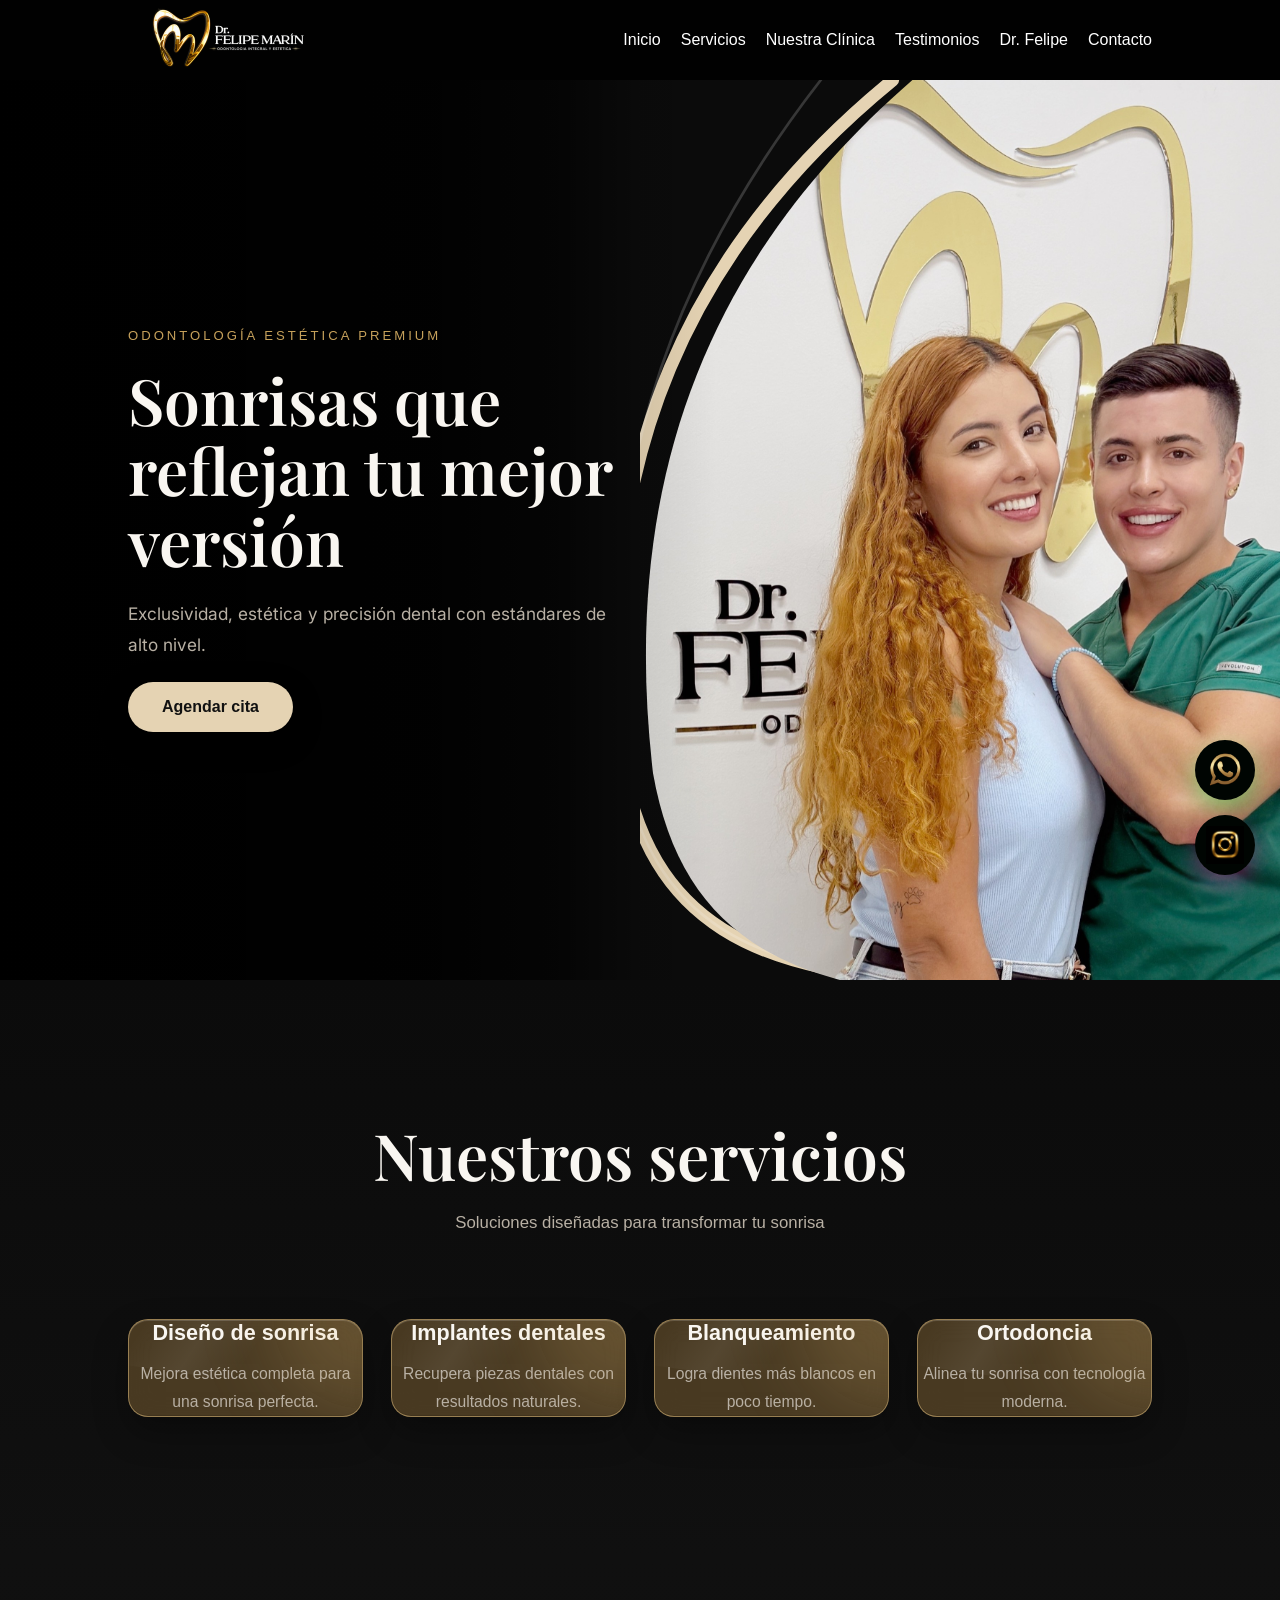
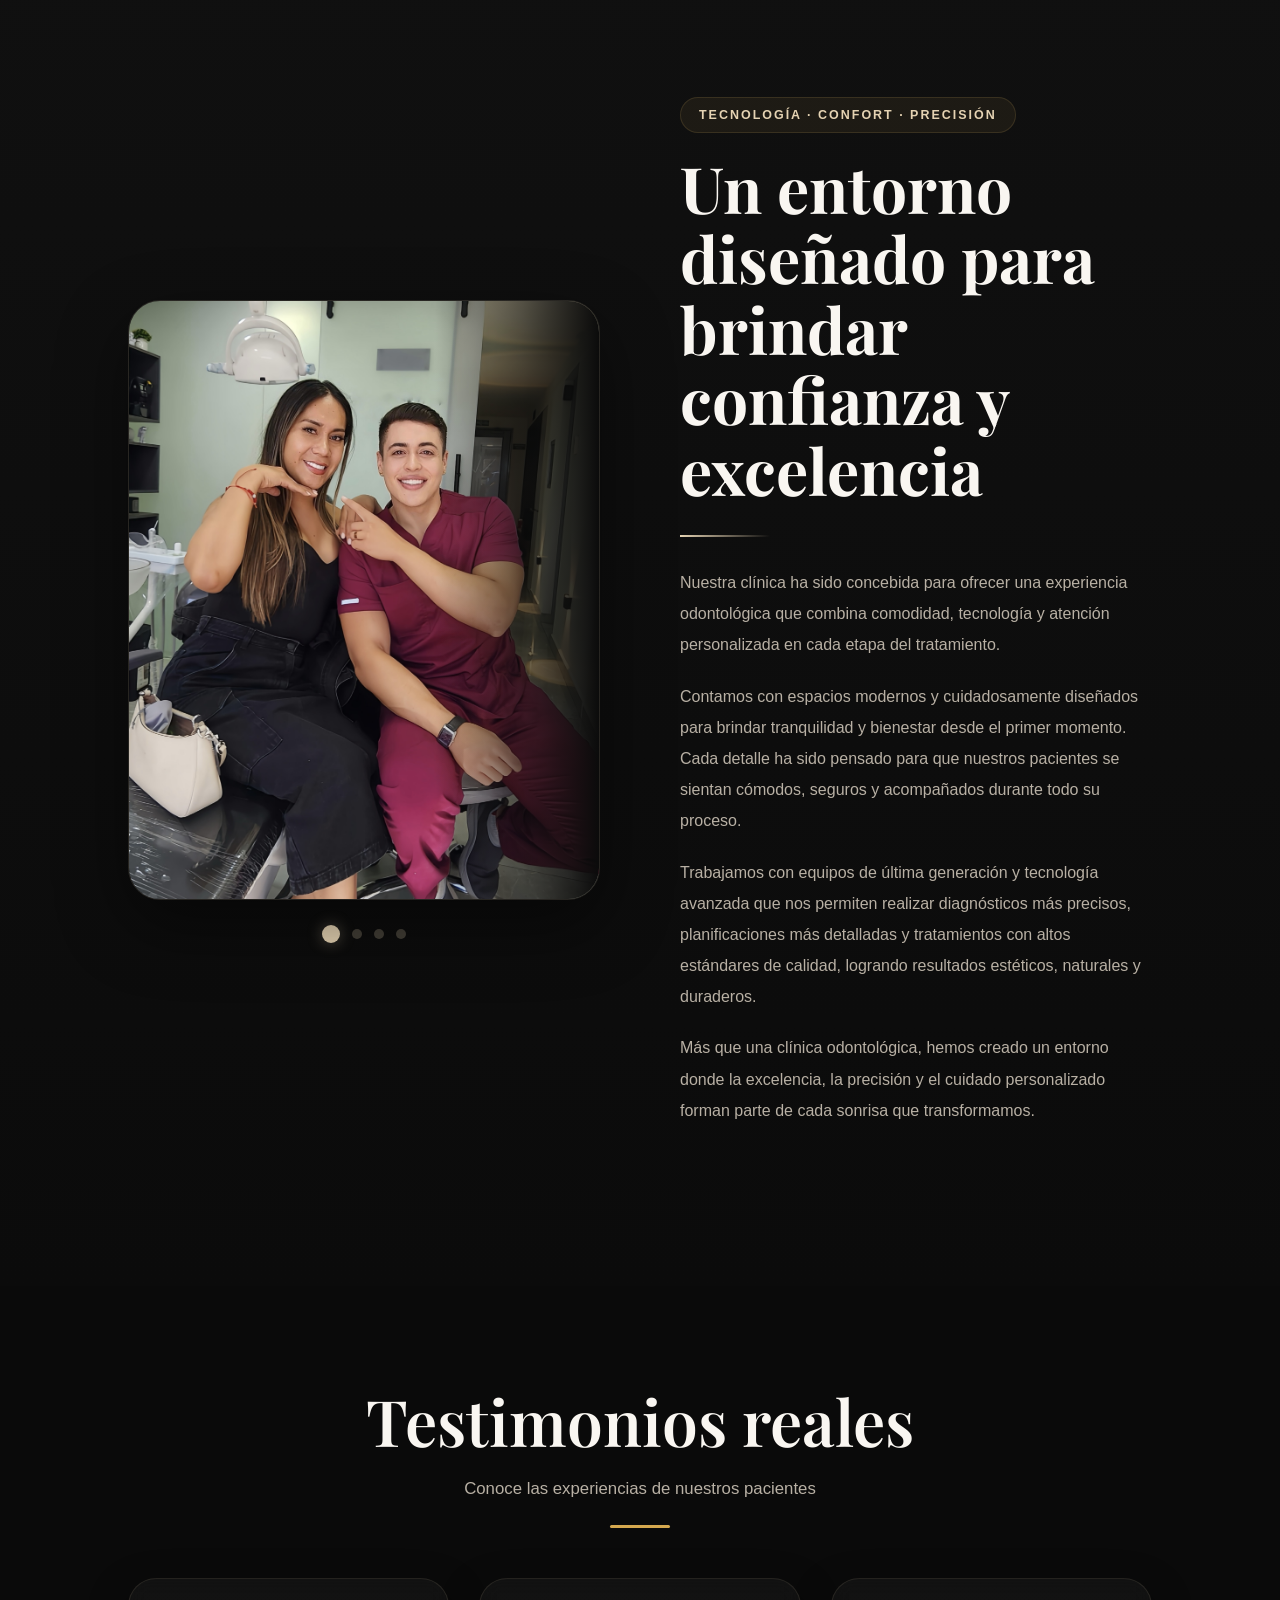
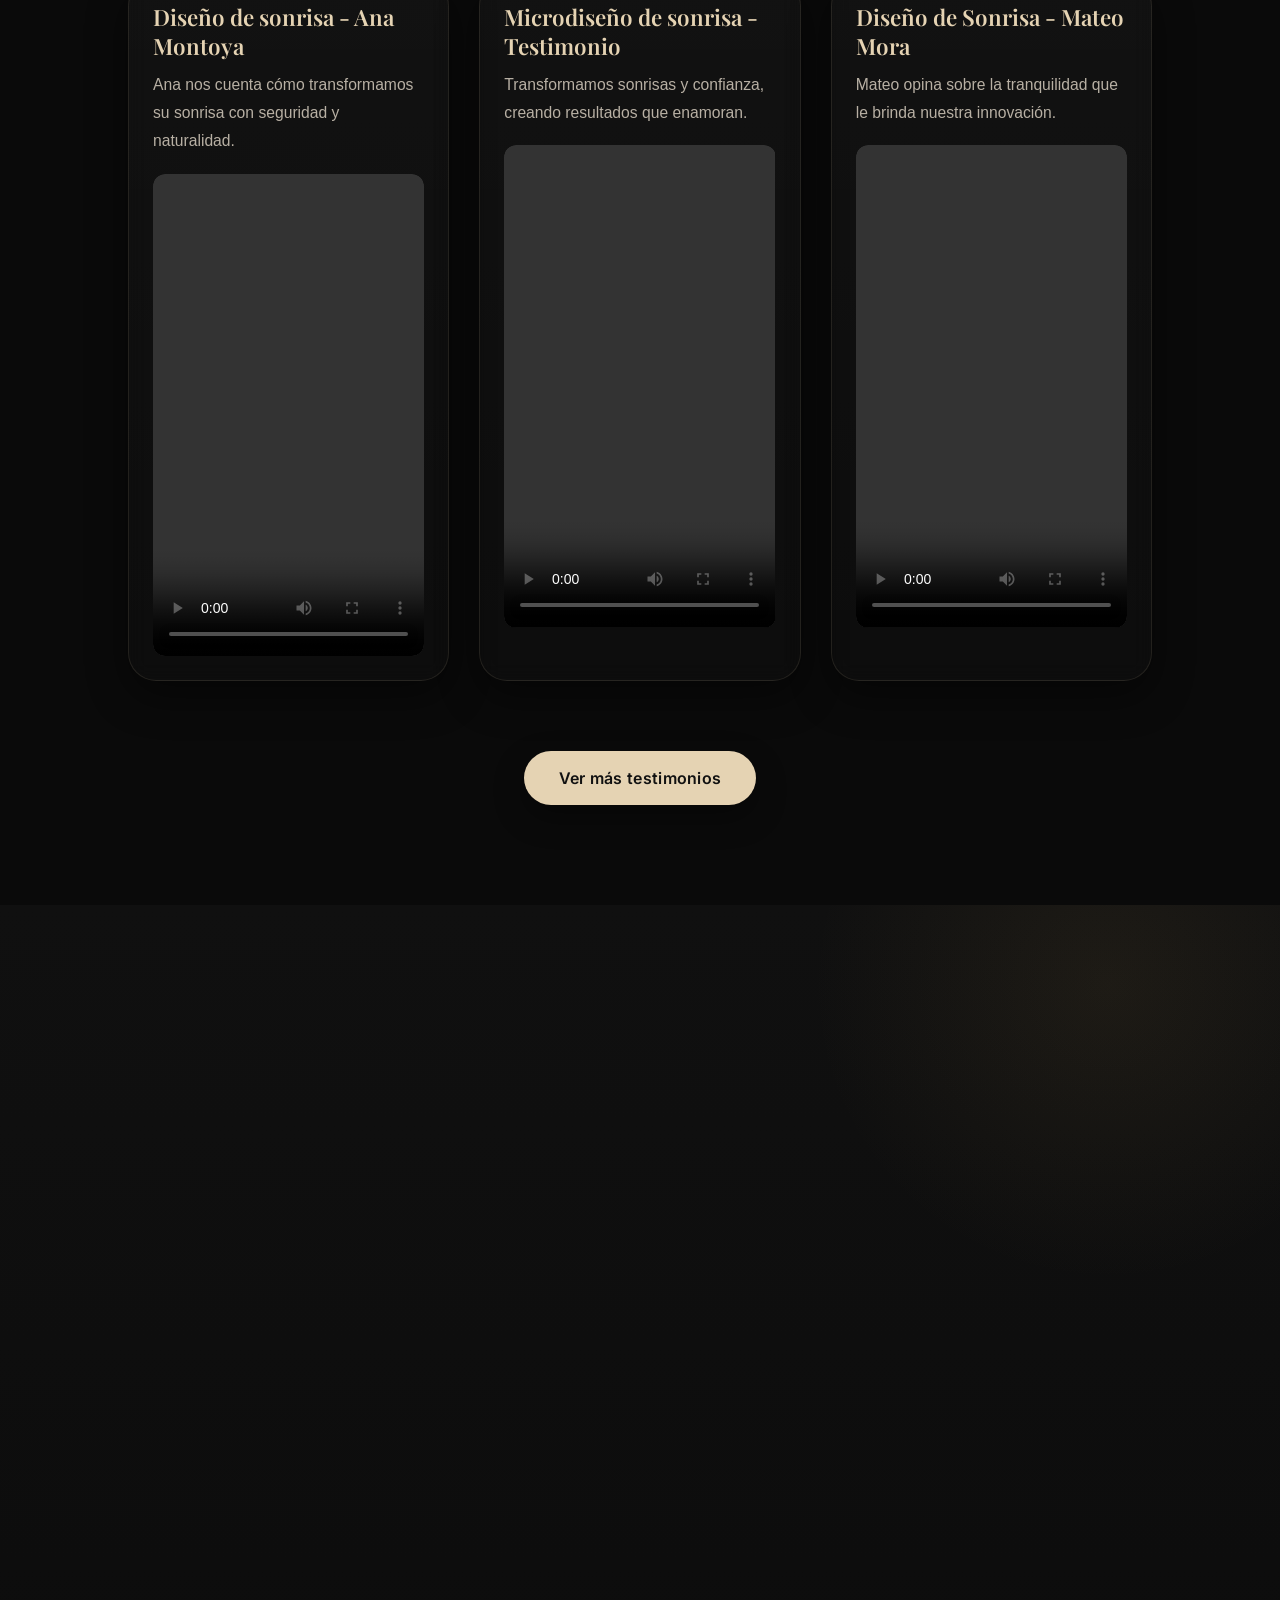
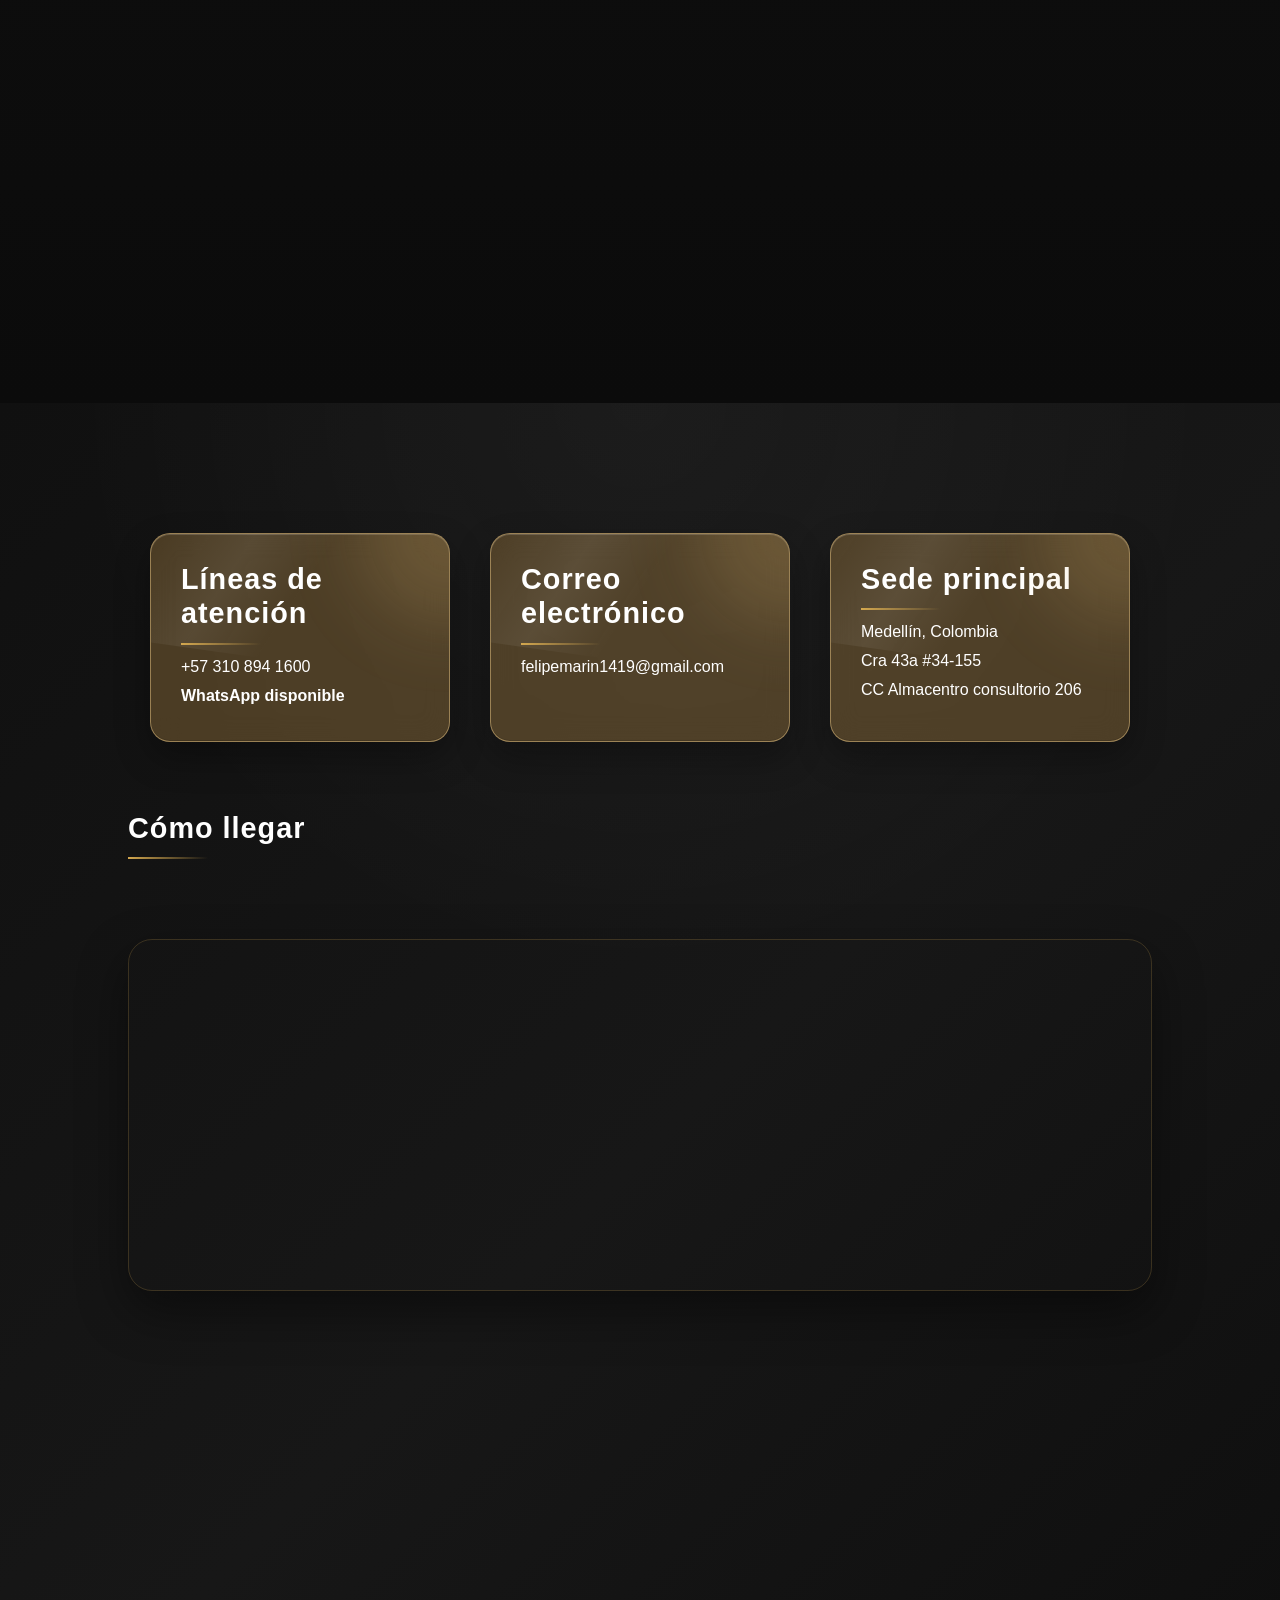
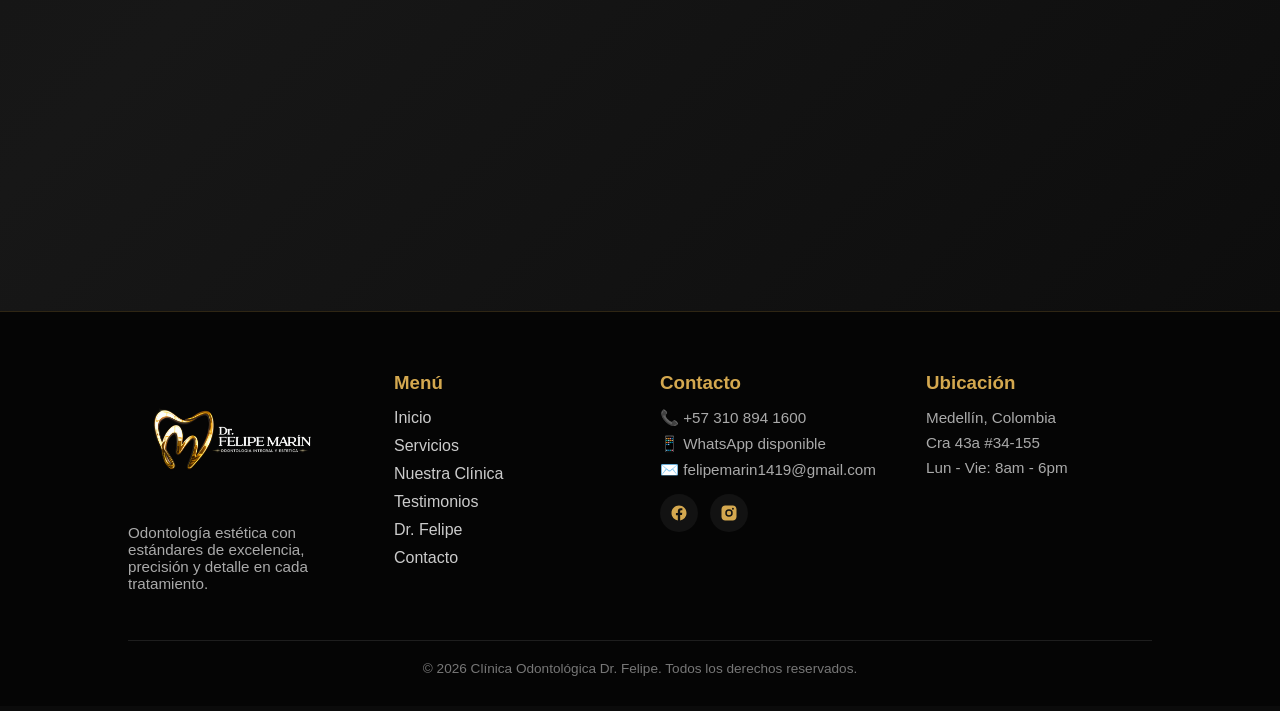
<file: index.html>
<!DOCTYPE html>
<html lang="es">
<head>
    <meta charset="UTF-8">
    <meta name="viewport" content="width=device-width, initial-scale=1.0">
    <title>Clínica Odontológica Dr. Felipe | Odontólogo en Medellín</title>
    <meta name="description" content="Clínica Odontológica Dr. Felipe en Medellín, Antioquia. Atención odontológica profesional y personalizada para cuidar tu salud y mejorar tu sonrisa.">

    <meta property="og:type" content="website">
    <meta property="og:url" content="https://drfelipemarin.com/">
    <meta property="og:title" content="Clínica Odontológica Dr. Felipe">
    <meta property="og:description" content="Odontología profesional y personalizada para cuidar tu sonrisa.">
    <meta property="og:image" content="https://drfelipemarin.com/img/opengraph.png">

    <meta name="twitter:card" content="summary_large_image">
    <meta name="twitter:title" content="Clínica Odontológica Dr. Felipe">
    <meta name="twitter:description" content="Odontología profesional y personalizada para cuidar tu sonrisa.">
    <meta name="twitter:image" content="https://drfelipemarin.com/img/opengraph.png">

    <link rel="stylesheet" href="styles.css">
    <link rel="icon" type="image/png" href="img/logopestana.png">
    <link href="https://fonts.googleapis.com/css2?family=Playfair+Display:wght@500;600;700&family=Inter:wght@300;400;500&display=swap" rel="stylesheet">

</head>
<body>

    <header class="navbar">
    <a href="#" class="logo">
        <img src="img/logo.png">
    </a>

    <button class="menu-toggle" id="menuToggle">
    <span></span>
    <span></span>
    <span></span>
</button>
    

<!-- BARRA DE NAVEGACIÓN -->
    <nav id="navMenu">


    <ul>
        <li><a href="#Inicio">Inicio</a></li>
        <li><a href="#Servicios">Servicios</a></li>
        <li><a href="#clinica">Nuestra Clínica</a></li>
        <li><a href="#Testimonios">Testimonios</a></li>
        <li><a href="#DrFelipe">Dr. Felipe</a></li>
        <li><a href="#Contacto">Contacto</a></li>
    </ul>

</nav>

</header>

<div class="menu-overlay" id="menuOverlay"></div>

  <!-- HERO PREMIUM -->
<section class="hero" id="Inicio">

    <!-- SLIDER -->
    <div class="hero-visual">

    <svg viewBox="0 0 1000 1000" preserveAspectRatio="xMidYMid slice">

        <!-- BORDE DORADO -->
        <path
            d="M340 0
                C120 180 0 420 40 760
                C70 930 180 1000 420 1000"

            fill="none"
            stroke="#E5D3B3"
            stroke-width="14"
            stroke-linecap="round"
        />

        <path
            d="M260 0
                C120 180 0 420 40 760
                C70 930 180 1000 420 1000"

            fill="none"
            stroke="rgba(255,255,255,0.18)"
            stroke-width="3"
            stroke-linecap="round"
        />

        <!-- IMAGEN -->
        <defs>

            <clipPath id="heroClip">

                <path
                    d="M390 0
                        C170 180 50 420 90 760
                        C120 930 230 1000 470 1000
                        L1000 1000
                        L1000 0
                        Z"
                />

            </clipPath>

        </defs>

        <!-- SLIDES -->
        <image href="img/Hero1.JPG"
               class="slide active"
               width="1000"
               height="1000"
               preserveAspectRatio="xMidYMid slice"
               clip-path="url(#heroClip)" />

        <image href="img/Hero2.JPG"
               class="slide"
               width="1000"
               height="1000"
               preserveAspectRatio="xMidYMid slice"
               clip-path="url(#heroClip)" />

        <image href="img/Hero3.PNG"
               class="slide"
               width="1000"
               height="1000"
               preserveAspectRatio="xMidYMid slice"
               clip-path="url(#heroClip)" />

        <image href="img/Hero4.JPG"
               class="slide"
               width="1000"
               height="1000"
               preserveAspectRatio="xMidYMid slice"
               clip-path="url(#heroClip)" />

    </svg>

</div>

    <!-- OVERLAY -->
    <div class="hero-overlay"></div>

    <!-- CONTENIDO -->
    <div class="hero-content reveal">

        <span class="hero-tag">
            ODONTOLOGÍA ESTÉTICA PREMIUM
        </span>

        <h1 class="hero-title">
            Sonrisas que reflejan tu mejor versión
        </h1>

        <p class="hero-subtitle">
            Exclusividad, estética y precisión dental con estándares de alto nivel.
        </p>

        <a href="#Contacto" class="btn-premium">
            Agendar cita
        </a>

    </div>

</section>





  <!-- SERVICIOS -->

<section class="services" id="Servicios">

    <div class="services-header">
        <h2>Nuestros servicios</h2>
        <p>Soluciones diseñadas para transformar tu sonrisa</p>
    </div>

    <div class="services-container">

    <!-- TARJETAS -->
    <div class="services-grid">

        <div class="service-card" data-service="sonrisa">
            <h3>Diseño de sonrisa</h3>
            <p>Mejora estética completa para una sonrisa perfecta.</p>
        </div>

        <div class="service-card" data-service="implantes">
            <h3>Implantes dentales</h3>
            <p>Recupera piezas dentales con resultados naturales.</p>
        </div>

        <div class="service-card" data-service="blanqueamiento">
            <h3>Blanqueamiento</h3>
            <p>Logra dientes más blancos en poco tiempo.</p>
        </div>

        <div class="service-card" data-service="ortodoncia">
            <h3>Ortodoncia</h3>
            <p>Alinea tu sonrisa con tecnología moderna.</p>
        </div>

    </div>

<!-- PANEL DINÁMICO PREMIUM -->
<div class="service-panel" id="servicePanel">

    <!-- DISEÑO DE SONRISA -->
    <div class="panel-content" data-content="sonrisa">

        <!-- TEXTO -->
        <div class="panel-text">

            <span class="panel-tag">
                Estética Dental Premium
            </span>

            <h3>
                Diseño de Sonrisa
            </h3>

            <p>
                Transformamos tu sonrisa con un enfoque totalmente personalizado,
                logrando resultados armónicos, naturales y elegantes que resaltan
                tu rostro y tu seguridad.
            </p>

            <p>
                Utilizamos materiales de alta estética y tecnología digital para
                planificar cada detalle con precisión, buscando una sonrisa que
                se vea sofisticada y completamente natural.
            </p>

            <ul>
                <li>✔ Resultados naturales y elegantes</li>
                <li>✔ Planeación digital personalizada</li>
                <li>✔ Carillas y resinas premium</li>
                <li>✔ Sonrisa armónica y facialmente equilibrada</li>
            </ul>

        </div>

        <!-- IMÁGENES -->
        <div class="panel-gallery">

            <div class="gallery-item">
                <img src="img/diseño1.JPG" alt="">
            </div>

            <div class="gallery-item">
                <img src="img/diseño2.JPG" alt="">
            </div>

        </div>

    </div>

    <!-- IMPLANTES -->
    <div class="panel-content" data-content="implantes">

        <div class="panel-text">

            <span class="panel-tag">
                Rehabilitación Oral
            </span>

            <h3>
                Implantes Dentales
            </h3>

            <p>
                Recupera la funcionalidad y estética de tu sonrisa mediante
                implantes dentales diseñados para verse y sentirse como dientes naturales.
            </p>

            <p>
                Trabajamos con procedimientos seguros, tecnología avanzada y materiales
                de alta calidad para ofrecer resultados duraderos, cómodos y estéticos.
            </p>

            <ul>
                <li>✔ Recuperación de función y estética</li>
                <li>✔ Implantes de alta calidad</li>
                <li>✔ Resultados duraderos</li>
                <li>✔ Procedimientos mínimamente invasivos</li>
            </ul>

        </div>

        <div class="panel-gallery">

            <div class="gallery-item">
                <img src="img/implante1.png" alt="">
            </div>

            <div class="gallery-item">
                <img src="img/implante2.png" alt="">
            </div>

            

        </div>

    </div>

    <!-- BLANQUEAMIENTO -->
    <div class="panel-content" data-content="blanqueamiento">

        <div class="panel-text">

            <span class="panel-tag">
                Estética Avanzada
            </span>

            <h3>
                Blanqueamiento Dental
            </h3>

            <p>
                Ilumina tu sonrisa con tratamientos de blanqueamiento profesional
                diseñados para obtener un tono más brillante sin comprometer
                la salud dental.
            </p>

            <p>
                Aplicamos técnicas seguras y controladas que permiten resultados
                visibles, uniformes y elegantes desde las primeras sesiones.
            </p>

            <ul>
                <li>✔ Sonrisa más brillante y juvenil</li>
                <li>✔ Procedimiento seguro y controlado</li>
                <li>✔ Resultados rápidos y uniformes</li>
                <li>✔ Tecnología estética profesional</li>
            </ul>

        </div>

        <div class="panel-gallery">

            <div class="gallery-item">
                <img src="img/blanqueamiento1.JPG" alt="">
            </div>

            <div class="gallery-item">
                <img src="img/blanqueamiento2.JPG" alt="">
            </div>

        </div>

    </div>

    <!-- ORTODONCIA -->
    <div class="panel-content" data-content="ortodoncia">

        <div class="panel-text">

            <span class="panel-tag">
                Corrección y Armonía
            </span>

            <h3>
                Ortodoncia
            </h3>

            <p>
                Mejoramos la alineación dental y la armonía facial mediante
                tratamientos ortodónticos modernos, cómodos y altamente estéticos.
            </p>

            <p>
                Cada tratamiento es personalizado para lograr una sonrisa funcional,
                equilibrada y visualmente atractiva, adaptada a las necesidades de cada paciente.
            </p>

            <ul>
                <li>✔ Corrección funcional y estética</li>
                <li>✔ Tratamientos modernos y discretos</li>
                <li>✔ Mejor alineación y mordida</li>
                <li>✔ Sonrisa más armónica y saludable</li>
            </ul>

        </div>

        <div class="panel-gallery">

            <div class="gallery-item">
                <img src="img/ortodoncia1.JPG" alt="">
            </div>

            <div class="gallery-item">
                <img src="img/ortodoncia2.JPG" alt="">
            </div>

        </div>

    </div>

</div>

</section>









<!-- NUESTRA CLÍNICA -->

<section id="clinica" class="clinic">

    <div class="clinic-container">

        <!-- GALERÍA -->
        <div class="clinic-gallery">

            <div class="clinic-slider">

                <img src="img/clinica1.JPG" class="clinic-slide active">
                <img src="img/clinica2.png" class="clinic-slide">
                <img src="img/clinica3.png" class="clinic-slide">
                <img src="img/clinica4.png" class="clinic-slide">

            </div>

            <div class="clinic-dots">

                <span class="dot active"></span>
                <span class="dot"></span>
                <span class="dot"></span>
                <span class="dot"></span>

            </div>

        </div>

        <!-- TEXTO -->

        <div class="clinic-content">

            <span class="clinic-tag">
                TECNOLOGÍA · CONFORT · PRECISIÓN
            </span>

            <h2>
                Un entorno diseñado para brindar confianza y excelencia
            </h2>

            <div class="clinic-line"></div>

            <p>
                Nuestra clínica ha sido concebida para ofrecer una experiencia odontológica que combina comodidad, tecnología y atención personalizada en cada etapa del tratamiento.
            </p>

            <p>
                Contamos con espacios modernos y cuidadosamente diseñados para brindar tranquilidad y bienestar desde el primer momento. Cada detalle ha sido pensado para que nuestros pacientes se sientan cómodos, seguros y acompañados durante todo su proceso.
            </p>

            <p>
                Trabajamos con equipos de última generación y tecnología avanzada que nos permiten realizar diagnósticos más precisos, planificaciones más detalladas y tratamientos con altos estándares de calidad, logrando resultados estéticos, naturales y duraderos.
            </p>

            <p>
                Más que una clínica odontológica, hemos creado un entorno donde la excelencia, la precisión y el cuidado personalizado forman parte de cada sonrisa que transformamos.
            </p>

        </div>

    </div>

</section>









<!-- TESTIMONIOS -->
<section class="testimonials" id="Testimonios">

    <div class="testimonials-header">
        <h2>Testimonios reales</h2>
        <p>Conoce las experiencias de nuestros pacientes</p>
    </div>

    <div class="videos-container">

        <!-- VIDEO 1 -->
        <div class="video-card">
            <h3>Diseño de sonrisa - Ana Montoya</h3>
            <p>Ana nos cuenta cómo transformamos su sonrisa con seguridad y naturalidad.</p>

            <div class="video-wrapper">
                <video class="video-frame" controls playsinline preload="metadata">
                    <source src="videos/video1.mp4" type="video/mp4">
                </video>
            </div>
        </div>

        <!-- VIDEO 2 -->
        <div class="video-card">
            <h3>Microdiseño de sonrisa - Testimonio</h3>
            <p>Transformamos sonrisas y confianza, creando resultados que enamoran.</p>
            

            <div class="video-wrapper">
                <video class="video-frame" controls playsinline preload="metadata">
                    <source src="videos/video2.mp4" type="video/mp4">
                </video>
            </div>
        </div>

        <!-- VIDEO 3 -->
        <div class="video-card">
            <h3>Diseño de Sonrisa - Mateo Mora</h3>
            <p>Mateo opina sobre la tranquilidad que le brinda nuestra innovación.</p>

            <div class="video-wrapper">
                <video class="video-frame" controls playsinline preload="metadata">
                    <source src="videos/video3.mp4" type="video/mp4">
                </video>
            </div>
        </div>

    </div>

    <div class="testimonials-btn">
        <a href="testimonios.html" class="btn">Ver más testimonios</a>
    </div>

</section>




  <!-- SOBRE EL DOCTOR -->
    <section class="doctor" id="DrFelipe">
    <div class="doctor-container">
        
        <div class="doctor-img reveal reveal-left">
            <img src="img/doctor.jpg" alt="Dr Felipe">
        </div>

        <div class="doctor-text reveal reveal-right">
            <h2>Sobre el Dr. Felipe Marín</h2>
            <p>
                El Dr. Felipe Marín es especialista en odontología estética y se ha dedicado a transformar sonrisas a través de un enfoque conservador, ético y altamente personalizado. Su práctica combina los más recientes avances en tecnología y estética dental con años de experiencia clínica, logrando resultados naturales que devuelven seguridad y confianza a cada paciente.
            </p>
            <p>
                Para el Dr. Felipe, cada sonrisa es única. Por eso, cada tratamiento inicia con un análisis detallado de la armonía facial, la expresión y las necesidades individuales de cada persona, permitiendo diseñar resultados exclusivos y completamente personalizados.
            </p>
            <p>
                Más que un tratamiento odontológico, en su clínica se vive una experiencia integral en estética dental, donde la precisión, el confort y la excelencia se reflejan en cada detalle del resultado final.
            </p>
            <h4>Dr. Felipe Marín</h4>
            <p>
                Odontología estética y diseño de sonrisa premium.
            </p>
        </div>

    </div>
</section>

    <!-- SECCIÓN DE LOS CONTACTOS-->

    <section class="contact" id="Contacto">

<!-- 🔥 TARJETAS (AHORA AQUÍ, FUERA DEL CONTAINER) -->
    <div class="contact-cards">

        <div class="contact-card">
            <h3>Líneas de atención</h3>
            <p>+57 310 894 1600</p>
            
            <p><strong>WhatsApp disponible</strong></p>
        </div>

        <div class="contact-card">
            <h3>Correo electrónico</h3>
            <p>felipemarin1419@gmail.com</p>
        </div>

        <div class="contact-card">
            <h3>Sede principal</h3>
            <p>Medellín, Colombia</p>
            <p>Cra 43a #34-155</p>
            <p>CC Almacentro consultorio 206</p>
        </div>

    </div>

    <h3>Cómo llegar</h3>

    <div class="map-container">

    <iframe 
    src="https://www.google.com/maps/embed?pb=!1m18!1m12!1m3!1d3966.215498279963!2d-75.57048689999999!3d6.235300199999999!2m3!1f0!2f0!3f0!3m2!1i1024!2i768!4f13.1!3m3!1m2!1s0x8e44293121f31def%3A0xda2b112984733129!2sOdontologia%20dr%20felipe%20marin!5e0!3m2!1ses!2sco!4v1787621143362!5m2!1ses!2sco" 
    width="100%" 
    height="350"
    style="border:0; display:block;" 
    allowfullscreen="" 
    loading="lazy" 
    referrerpolicy="strict-origin-when-cross-origin">
</iframe>

</div>


    <div class="contact-container">

        <!-- TEXTO -->
        <div class="contact-info reveal">
            <h2>Agenda tu cita</h2>
            <p>Estamos listos para ayudarte a transformar tu sonrisa.</p>
        </div>

        <!-- FORMULARIO -->
        <form class="contact-form reveal" id="contactForm">

            <input type="text" name="nombre" placeholder="Tu nombre" required>
            <input type="email" name="email" placeholder="Tu correo" required>
            <input type="tel" name="telefono" placeholder="Tu teléfono" required>
            <textarea name="mensaje" rows="5" placeholder="¿En qué podemos ayudarte?" required></textarea>

            <button type="submit" class="btn">Enviar mensaje</button>

        </form>

    </div>

    
</section>

    <script src="script.js"></script>


    <a href="https://wa.me/573108941600?text=Hola,%20quiero%20agendar%20una%20cita" 
   class="whatsapp-float" 
   target="_blank">

    <img src="img/whatsapp.png" alt="WhatsApp">

</a>


    <a href="https://www.instagram.com/drfelipemarin?igsh=cmoycnJwMWlueWc5"
   class="instagram-float"
   target="_blank">

    <img src="img/instagram.png" alt="Instagram">

</a>



<!-- FOOTER -->

<footer class="footer">

    <div class="footer-container">

        <!-- LOGO + DESCRIPCIÓN -->
        <div class="footer-col">
            <img src="img/logo.png" class="footer-logo">
            <p>
                Odontología estética con estándares de excelencia, precisión y detalle en cada tratamiento.
            </p>
        </div>

        <!-- MENÚ -->
        <div class="footer-col">
            <h3>Menú</h3>
            <ul>
                <li><a href="index.html#Inicio">Inicio</a></li>
                <li><a href="index.html#Servicios">Servicios</a></li>
                <li><a href="index.html#clinica">Nuestra Clínica</a></li>
                <li><a href="index.html#Testimonios">Testimonios</a></li>
                <li><a href="index.html#DrFelipe">Dr. Felipe</a></li>
                <li><a href="index.html#Contacto">Contacto</a></li>
            </ul>
        </div>

        <!-- CONTACTO -->
        <div class="footer-col">
    <h3>Contacto</h3>
    <p>📞 +57 310 894 1600</p>
    <p>📱 WhatsApp disponible</p>
    <p>✉️ felipemarin1419@gmail.com</p>

    <!-- REDES SOCIALES -->
    <div class="footer-social">
        <a href="https://www.facebook.com/share/1B1ZJyaBY3/" target="_blank" aria-label="Facebook">
            <svg viewBox="0 0 24 24" fill="currentColor">
                <path d="M22 12.07C22 6.5 17.52 2 12 2S2 6.5 2 12.07c0 5.02 3.66 9.18 8.44 9.93v-7.03H7.9v-2.9h2.54V9.41c0-2.5 1.5-3.88 3.8-3.88 1.1 0 2.25.2 2.25.2v2.48h-1.27c-1.25 0-1.64.78-1.64 1.58v1.9h2.8l-.45 2.9h-2.35V22c4.78-.75 8.44-4.91 8.44-9.93z"/>
            </svg>
        </a>

        <a href="https://www.instagram.com/drfelipemarin?igsh=cmoycnJwMWlueWc5" target="_blank" aria-label="Instagram">
            <svg viewBox="0 0 24 24" fill="currentColor">
                <path d="M7 2C4.24 2 2 4.24 2 7v10c0 2.76 2.24 5 5 5h10c2.76 0 5-2.24 5-5V7c0-2.76-2.24-5-5-5H7zm5 5a5 5 0 110 10 5 5 0 010-10zm6.5-.75a1.25 1.25 0 11-2.5 0 1.25 1.25 0 012.5 0zM12 9a3 3 0 100 6 3 3 0 000-6z"/>
            </svg>
        </a>
    </div>
</div>

        <!-- UBICACIÓN -->
        <div class="footer-col">
            <h3>Ubicación</h3>
            <p>Medellín, Colombia</p>
            <p>Cra 43a #34-155</p>
            <p>Lun - Vie: 8am - 6pm</p>
        </div>

    </div>

    <div class="footer-bottom">
        <p>© 2026 Clínica Odontológica Dr. Felipe. Todos los derechos reservados.</p>
    </div>

</footer>

</body>
</html>
</file>
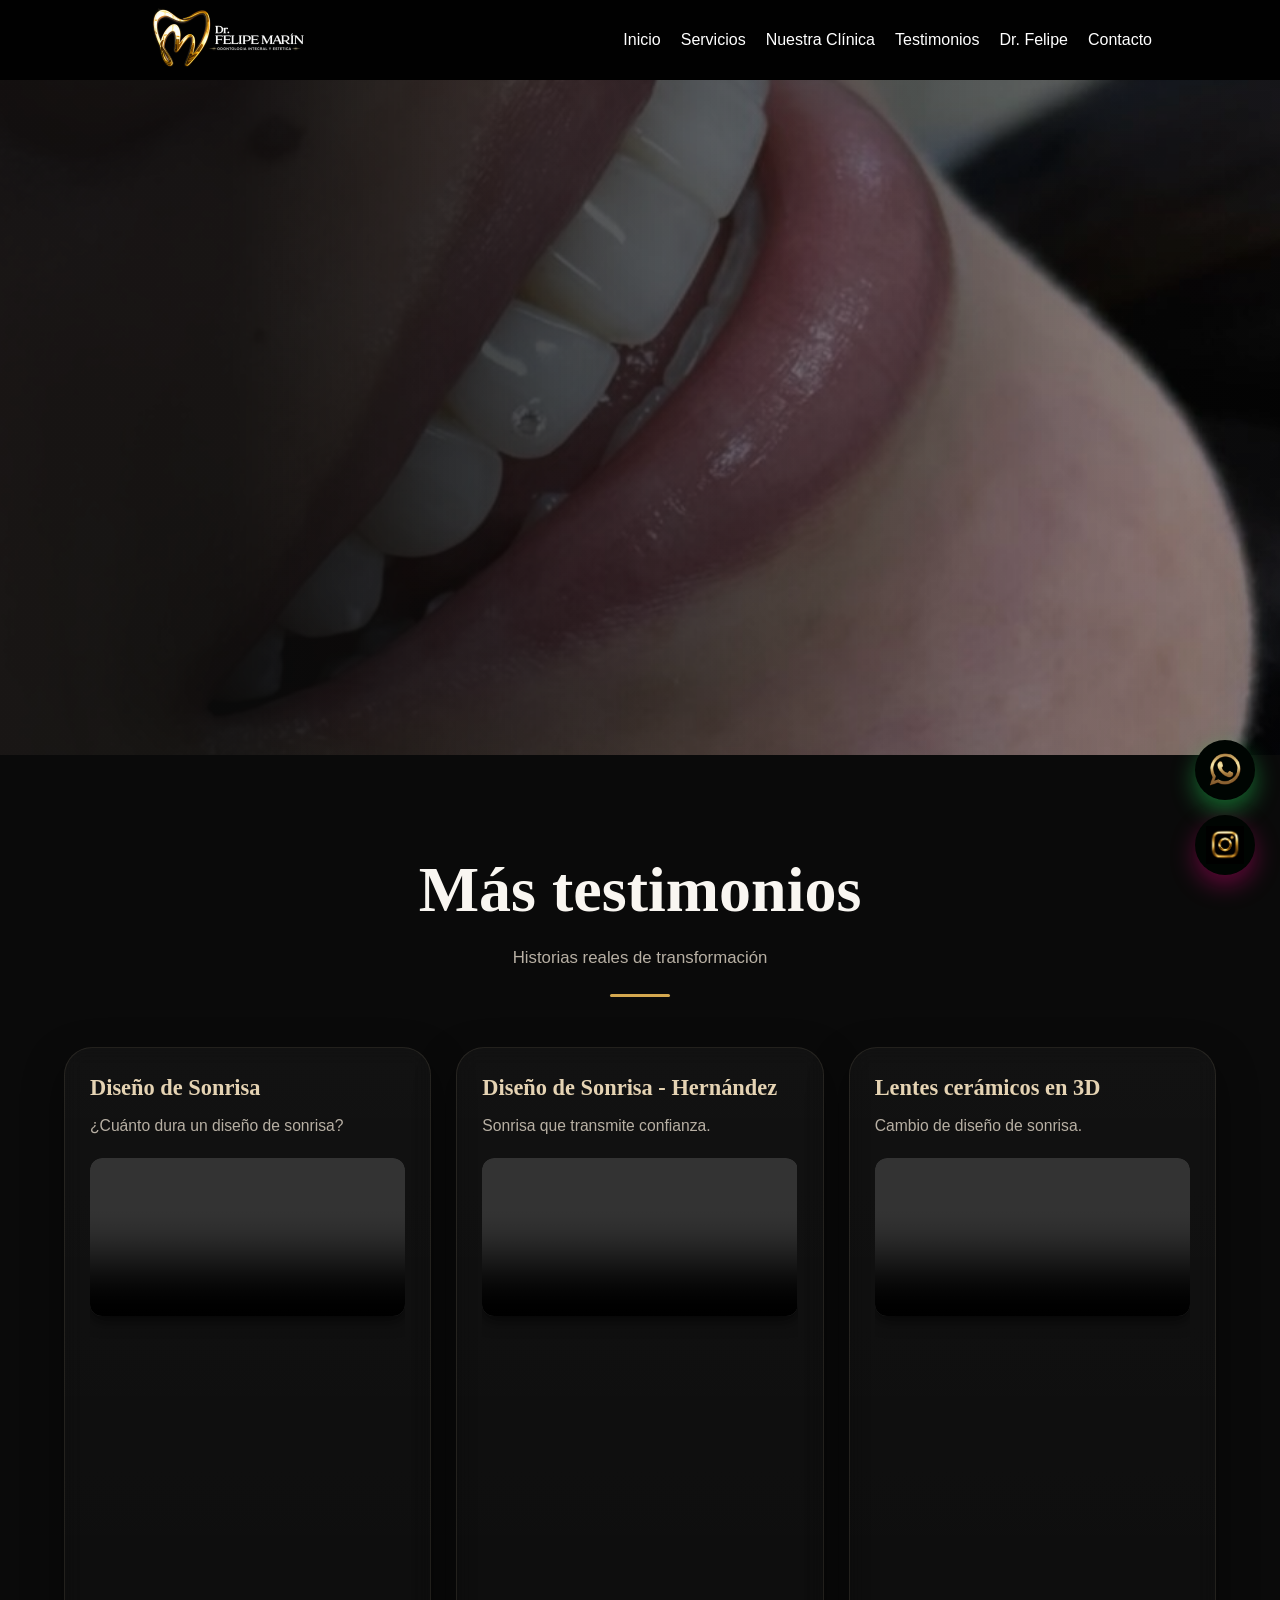
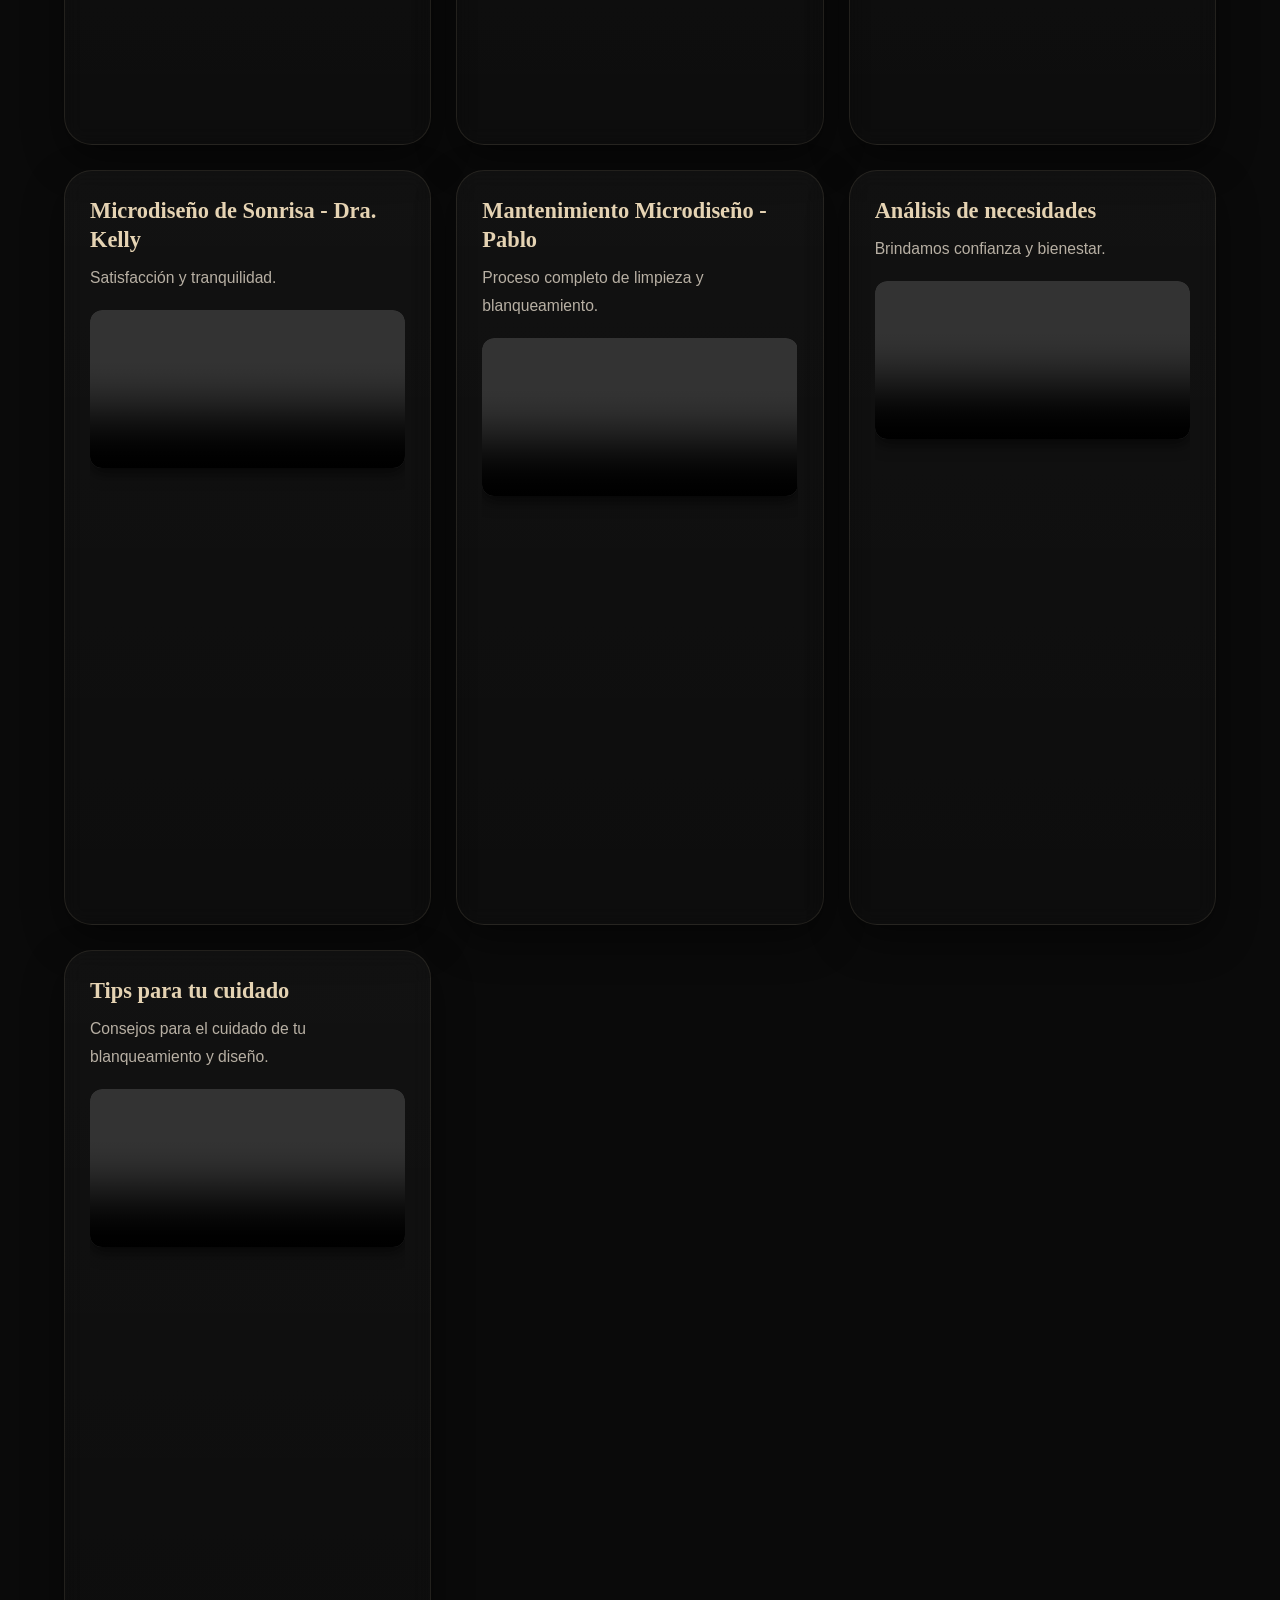
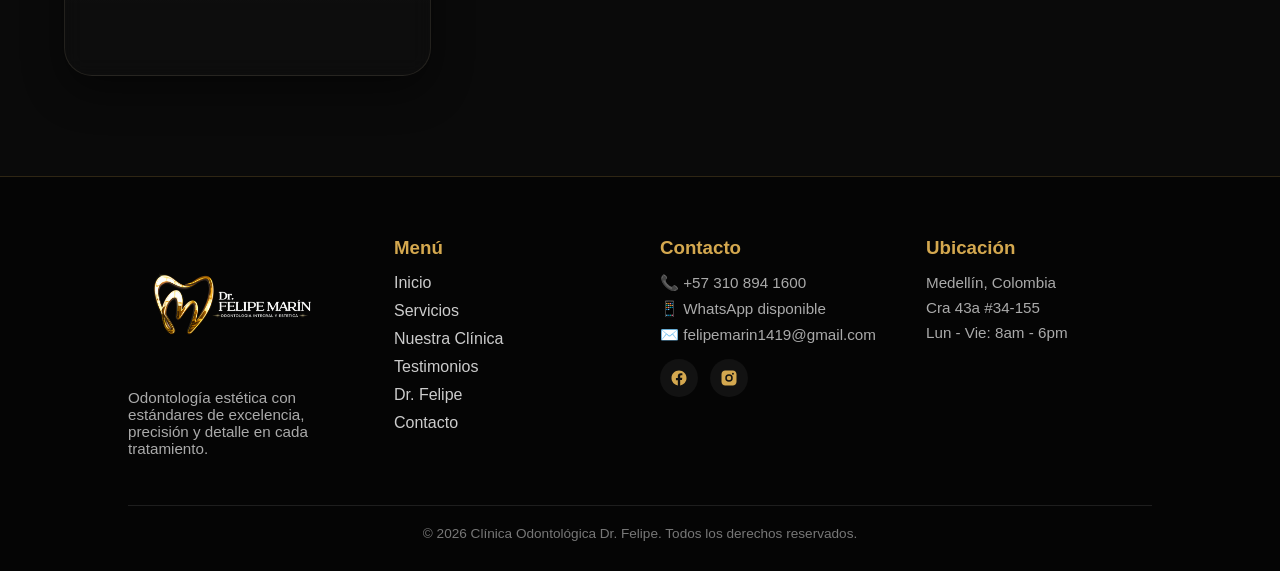
<file: testimonios.html>
<!DOCTYPE html>
<html lang="es">
<head>
    <meta charset="UTF-8">
    <meta name="viewport" content="width=device-width, initial-scale=1.0">
    <title>Más testimonios</title>
    <link rel="icon" type="image/png" href="img/logopestana.png">
    <link rel="stylesheet" href="styles.css">
</head>
<body>

    <!-- MENU-->

<header class="navbar">
    <a href="index.html" class="logo">
        <img src="img/logo.png">
    </a>

    <button class="menu-toggle" id="menuToggle">
        <span></span>
        <span></span>
        <span></span>
    </button>

    <nav id="navMenu">
        <ul>
            <li><a href="index.html#Inicio">Inicio</a></li>
            <li><a href="index.html#Servicios">Servicios</a></li>
            <li><a href="index.html#clinica">Nuestra Clínica</a></li>
            <li><a href="index.html#Testimonios">Testimonios</a></li>
            <li><a href="index.html#DrFelipe">Dr. Felipe</a></li>
            <li><a href="index.html#Contacto">Contacto</a></li>
        </ul>
    </nav>
</header>

<div class="menu-overlay" id="menuOverlay"></div>




<!-- HERO TESTIMONIOS PREMIUM -->

<section class="hero-testimonials">

    <!-- IMAGEN -->
    <div class="hero-testimonials-bg">

        <img src="img/testimonials-hero.jpg" alt="Testimonios">

    </div>

    <!-- OVERLAY -->
    <div class="hero-testimonials-overlay"></div>

    <!-- CONTENIDO -->

    <div class="hero-testimonials-content reveal">

        <span class="hero-tag">
            TESTIMONIOS REALES
        </span>

        <h1>
            Opiniones que respaldan nuestro trabajo
        </h1>

        <p>
            Historias auténticas de pacientes que transformaron su sonrisa con nosotros.
        </p>

        <a href="index.html#Contacto" class="btn-premium">
            Agendar cita
        </a>

    </div>

</section>






<!-- TESTIMONIOS-->

<section class="testimonials testimonials-page">

    <div class="testimonials-header">
        <h2>Más testimonios</h2>
        <p>Historias reales de transformación</p>
    </div>

    <div class="videos-container">

        <!-- VIDEO 4 -->
        <div class="video-card">
            <h3>Diseño de Sonrisa</h3>
            <p>¿Cuánto dura un diseño de sonrisa?</p>

            <div class="video-wrapper">
                <video class="video-frame" controls playsinline preload="metadata">
                    <source src="videos/video4.mp4" type="video/mp4">
                </video>
            </div>
        </div>

        <!-- VIDEO 5 -->
        <div class="video-card">
            <h3>Diseño de Sonrisa - Hernández</h3>
            <p>Sonrisa que transmite confianza.</p>

            <div class="video-wrapper">
                <video class="video-frame" controls playsinline preload="metadata">
                    <source src="videos/video5.mp4" type="video/mp4">
                </video>
            </div>
        </div>

        <!-- VIDEO 6 -->
        <div class="video-card">
            <h3>Lentes cerámicos en 3D</h3>
            <p>Cambio de diseño de sonrisa.</p>

            <div class="video-wrapper">
                <video class="video-frame" controls playsinline preload="metadata">
                    <source src="videos/video6.mp4" type="video/mp4">
                </video>
            </div>
        </div>

        <!-- VIDEO 7 -->
        <div class="video-card">
            <h3>Microdiseño de Sonrisa - Dra. Kelly</h3>
            <p>Satisfacción y tranquilidad.</p>

            <div class="video-wrapper">
                <video class="video-frame" controls playsinline preload="metadata">
                    <source src="videos/video7.mp4" type="video/mp4">
                </video>
            </div>
        </div>

        <!-- VIDEO 8 -->
        <div class="video-card">
            <h3>Mantenimiento Microdiseño - Pablo</h3>
            <p>Proceso completo de limpieza y blanqueamiento.</p>

            <div class="video-wrapper">
                <video class="video-frame" controls playsinline preload="metadata">
                    <source src="videos/video8.mp4" type="video/mp4">
                </video>
            </div>
        </div>

        <!-- VIDEO 9 -->
        <div class="video-card">
            <h3>Análisis de necesidades</h3>
            <p>Brindamos confianza y bienestar.</p>

            <div class="video-wrapper">
                <video class="video-frame" controls playsinline preload="metadata">
                    <source src="videos/video9.mp4" type="video/mp4">
                </video>
            </div>
        </div>

        <!-- VIDEO 10 -->
        <div class="video-card">
            <h3>Tips para tu cuidado</h3>
            <p>Consejos para el cuidado de tu blanqueamiento y diseño.</p>

            <div class="video-wrapper">
                <video class="video-frame" controls playsinline preload="metadata">
                    <source src="videos/video10.mp4" type="video/mp4">
                </video>
            </div>
        </div>

    </div>

</section>

<script src="script.js"></script>

<a href="https://wa.me/573108941600?text=Hola,%20quiero%20agendar%20una%20cita" 
   class="whatsapp-float" 
   target="_blank">

    <img src="img/whatsapp.png" alt="WhatsApp">

</a>

    <a href="https://www.instagram.com/drfelipemarin?igsh=cmoycnJwMWlueWc5"
   class="instagram-float"
   target="_blank">

    <img src="img/instagram.png" alt="Instagram">

</a>


<!-- FOOTER -->

<footer class="footer">

    <div class="footer-container">

        <!-- LOGO + DESCRIPCIÓN -->
        <div class="footer-col">
            <img src="img/logo.png" class="footer-logo">
            <p>
                Odontología estética con estándares de excelencia, precisión y detalle en cada tratamiento.
            </p>
        </div>

        <!-- MENÚ -->
        <div class="footer-col">
            <h3>Menú</h3>
            <ul>
                <li><a href="index.html#Inicio">Inicio</a></li>
                <li><a href="index.html#Servicios">Servicios</a></li>
                <li><a href="index.html#clinica">Nuestra Clínica</a></li>
                <li><a href="index.html#Testimonios">Testimonios</a></li>
                <li><a href="index.html#DrFelipe">Dr. Felipe</a></li>
                <li><a href="index.html#Contacto">Contacto</a></li>
            </ul>
        </div>

        <!-- CONTACTO -->
        <div class="footer-col">
    <h3>Contacto</h3>
    <p>📞 +57 310 894 1600</p>
    <p>📱 WhatsApp disponible</p>
    <p>✉️ felipemarin1419@gmail.com</p>

    <!-- REDES SOCIALES -->
    <div class="footer-social">
        <a href="https://www.facebook.com/share/1B1ZJyaBY3/" target="_blank" aria-label="Facebook">
            <svg viewBox="0 0 24 24" fill="currentColor">
                <path d="M22 12.07C22 6.5 17.52 2 12 2S2 6.5 2 12.07c0 5.02 3.66 9.18 8.44 9.93v-7.03H7.9v-2.9h2.54V9.41c0-2.5 1.5-3.88 3.8-3.88 1.1 0 2.25.2 2.25.2v2.48h-1.27c-1.25 0-1.64.78-1.64 1.58v1.9h2.8l-.45 2.9h-2.35V22c4.78-.75 8.44-4.91 8.44-9.93z"/>
            </svg>
        </a>

        <a href="https://www.instagram.com/drfelipemarin?igsh=cmoycnJwMWlueWc5" target="_blank" aria-label="Instagram">
            <svg viewBox="0 0 24 24" fill="currentColor">
                <path d="M7 2C4.24 2 2 4.24 2 7v10c0 2.76 2.24 5 5 5h10c2.76 0 5-2.24 5-5V7c0-2.76-2.24-5-5-5H7zm5 5a5 5 0 110 10 5 5 0 010-10zm6.5-.75a1.25 1.25 0 11-2.5 0 1.25 1.25 0 012.5 0zM12 9a3 3 0 100 6 3 3 0 000-6z"/>
            </svg>
        </a>
    </div>
</div>

        <!-- UBICACIÓN -->
        <div class="footer-col">
            <h3>Ubicación</h3>
            <p>Medellín, Colombia</p>
            <p>Cra 43a #34-155</p>
            <p>Lun - Vie: 8am - 6pm</p>
        </div>

    </div>

    <div class="footer-bottom">
        <p>© 2026 Clínica Odontológica Dr. Felipe. Todos los derechos reservados.</p>
    </div>

</footer>

</body>
</html>
</file>
<file: styles.css>
* {
    margin: 0;
    padding: 0;
    box-sizing: border-box;
}

html, body {
    overflow-x: hidden;
    background: #0B0B0B;
}

html {
    scroll-behavior: smooth;
}
section {
    scroll-margin-top: 90px;
}

body {
    font-family: Arial, sans-serif;
    padding-top: 80px;

    background: #0B0B0B;
}

.container {
    padding-left: 10%;
    padding-right: 10%;
}






/* =========================
   ANIMACIONES PREMIUM
========================= */

.reveal {
    opacity: 0;
    transform: translateY(40px);
    transition: all 0.8s ease;
    will-change: transform, opacity;
}

.reveal.active {
    opacity: 1;
    transform: translateY(0);
}

/* DIRECCIONES */
.reveal-left {
    transform: translateX(-60px);
}

.reveal-right {
    transform: translateX(60px);
}

/* DELAYS (STAGGER) */
.delay-1 { transition-delay: 0.1s; }
.delay-2 { transition-delay: 0.2s; }
.delay-3 { transition-delay: 0.3s; }
.delay-4 { transition-delay: 0.4s; }








/* =========================
   HERO PREMIUM NUEVO
========================= */

:root {

    --black-soft: #0B0B0B;
    --beige: #E5D3B3;
    --white-soft: #F9F6F1;
    --gold-soft: #C6A15B;
    --text-light: #F5F1EA;
    --text-muted: #B8B0A4;

}

.hero {
    position: relative;
    height: 100vh;
    overflow: hidden;
    background: var(--black-soft);

    display: flex;
    align-items: center;
}

/* SLIDER */

.hero-visual {

    position: absolute;

    top: 0;
    right: -12%;

    width: 62%;
    height: 100%;

    z-index: 1;

    overflow: visible;
}

.hero-visual svg {

    width: 100%;
    height: 100%;
}

.slide {

    opacity: 0;

    transition:
        opacity 1.2s ease,
        transform 6s ease;

    transform-origin: center;

    transform: scale(1);

}

.slide.active {

    opacity: 1;

    transform: scale(1.04);
}



/* SOLO LA ACTIVA */

.slide.active {

    opacity: 1;

}

.slide.active {
    opacity: 1;
}



/* OVERLAY */

.hero-overlay {
    position: absolute;
    inset: 0;

    z-index: 2;

    background:
    linear-gradient(
        to right,

        rgba(0,0,0,0.995) 0%,
        rgba(0,0,0,0.96) 18%,
        rgba(0,0,0,0.88) 34%,
        rgba(0,0,0,0.58) 44%,
        rgba(0,0,0,0.08) 50%,
        rgba(0,0,0,0.00) 56%
    );
}

/* CONTENIDO */

.hero-content {
    position: relative;
    z-index: 3;

    padding-left: 10%;
    max-width: 560px;

    display: flex;
    flex-direction: column;
    gap: 22px;

    width: 49%;
    max-width: 760px;
}

/* TAG */

.hero-tag {
    font-size: 0.82rem;
    letter-spacing: 3px;
    color: var(--gold-soft);
    text-transform: uppercase;
}

/* TITULO */

.hero-title {
    font-family: 'Playfair Display', serif;

    font-size: clamp(3rem, 5vw, 5rem);

    line-height: 1.1;

    color: var(--white-soft);

    font-weight: 600;
}

/* SUB */

.hero-subtitle {
    font-family: 'Inter', sans-serif;

    color: var(--text-muted);

    font-size: 1.08rem;

    line-height: 1.8;

    max-width: 580px;
}

/* BOTON */

.btn-premium {
    width: fit-content;

    padding: 16px 34px;

    border-radius: 50px;

    background: var(--beige);

    color: #111;

    text-decoration: none;

    font-weight: 600;

    transition: all 0.35s ease;

    box-shadow:
        0 10px 30px rgba(0,0,0,0.25);
}

.btn-premium:hover {

    transform: translateY(-3px);

    background: #f0dfbf;
}













/* =========================
   HERO TESTIMONIOS PREMIUM
========================= */

.hero-testimonials {

    position: relative;

    height: 75vh;

    overflow: hidden;

    display: flex;
    align-items: center;

    background: #0B0B0B;
}

/* IMAGEN */

.hero-testimonials-bg {

    position: absolute;
    inset: 0;

    z-index: 1;
}

.hero-testimonials-bg img {

    width: 100%;
    height: 100%;

    object-fit: cover;

    transform: scale(1);

    animation: zoomTestimonials 8s ease forwards;
}

/* ZOOM LENTO */

@keyframes zoomTestimonials {

    from {
        transform: scale(1);
    }

    to {
        transform: scale(1.06);
    }

}

/* OVERLAY */

.hero-testimonials-overlay {

    position: absolute;
    inset: 0;

    z-index: 2;

    background:
        linear-gradient(
            to right,
            rgba(11,11,11,0.92) 18%,
            rgba(11,11,11,0.70) 45%,
            rgba(11,11,11,0.30) 100%
        );
}

/* CONTENIDO */

.hero-testimonials-content {

    position: relative;

    z-index: 3;

    padding-left: 10%;

    max-width: 700px;

    display: flex;
    flex-direction: column;

    gap: 22px;
}

.hero-testimonials-content h1 {

    font-family: 'Playfair Display', serif;

    font-size: clamp(2.8rem, 5vw, 4.5rem);

    line-height: 1.1;

    color: var(--white-soft);

    font-weight: 600;
}

.hero-testimonials-content p {

    color: var(--text-muted);

    line-height: 1.8;

    max-width: 560px;
}














/* BARRA DE NAVEGACIÓN Y MENÚ */
.navbar {
    position: fixed;
    width: 100%;
    top: 0;
    left: 0;

    padding: 10px 10%;
    height: 80px; /* 🔥 más pequeño */
    display: flex;
    justify-content: space-between;
    align-items: center;

    background: rgba(0,0,0,0.85);
    backdrop-filter: blur(6px);

    z-index: 1000;

    transition: all 0.3s ease;
}

.menu-toggle {
    display: none;
}
.menu-toggle span {
    transition: all 0.3s ease;
}
.menu-toggle.active span {
    background: #d4a84f;
}
.menu-toggle.active span:nth-child(1) {
    transform: rotate(45deg) translate(5px, 5px);
}

.menu-toggle.active span:nth-child(2) {
    opacity: 0;
}

.menu-toggle.active span:nth-child(3) {
    transform: rotate(-45deg) translate(6px, -6px);
}

.logo {
    font-size: 1.5rem;
    font-weight: bold;
}

.logo img {
    height: clamp(80px, 10vw, 150px);
    object-fit: contain;
}

.navbar.scrolled .logo img {
    height: 120px;
}

.logo img:hover {
    transform: scale(1.05);
}

.navbar ul {
    display: flex;
    list-style: none;
}

.navbar ul li {
    margin-left: 20px;
}

.navbar ul li a {
    text-decoration: none;
    color: white;
    transition: 0.3s;
}

.navbar ul li a:hover {
    color: #00bcd4;
}

.navbar.scrolled {
    background: rgba(0, 0, 0, 0.8);
    backdrop-filter: blur(5px);
}

/* =========================
   OVERLAY PREMIUM
========================= */

.menu-overlay {
    position: fixed;
    top: 0;
    left: 0;
    width: 100%;
    height: 100%;

    background: rgba(0,0,0,0.5);
    backdrop-filter: blur(4px);

    opacity: 0;
    pointer-events: none;

    transition: opacity 0.3s ease;

    z-index: 999;
}

.menu-overlay.active {
    opacity: 1;
    pointer-events: auto;
}









/* SEGUNDA SECCION SERVICES */
.services {

    padding: 140px 10%;

    background:
        linear-gradient(
            to bottom,
            #0B0B0B,
            #101010
        );

    text-align: center;

    position: relative;

    overflow: hidden;
}

.services-header {

    margin-bottom: 80px;
}

.services-header h2 {

    font-family: 'Playfair Display', serif;

    font-size: clamp(2.8rem, 5vw, 4.5rem);

    color: var(--white-soft);

    font-weight: 600;

    margin-bottom: 18px;

    line-height: 1.1;
}

.services-header p {

    color: var(--text-muted);

    font-size: 1.05rem;

    line-height: 1.8;

    max-width: 700px;

    margin: 0 auto;
}

/* GRID */
.services-grid {

    display: grid;

    grid-template-columns: repeat(4, 1fr);

    gap: 28px;

    align-items: stretch;
}

/* CARDS */
.service-card {
    position: relative;
    overflow: hidden;

    /* DORADO MATE */
    background: rgba(168, 130, 67, 0.38);

    /* EFECTO CRISTAL */
    backdrop-filter: blur(14px);
    -webkit-backdrop-filter: blur(14px);

    /* BORDE DORADO SUTIL */
    border: 1px solid rgba(218, 186, 125, 0.55);

    border-radius: 20px;

    /* SOMBRA Y PROFUNDIDAD */
    box-shadow:
        0 15px 35px rgba(0, 0, 0, 0.30),
        inset 0 1px 0 rgba(255, 255, 255, 0.16),
        inset 0 -1px 0 rgba(0, 0, 0, 0.12);

    cursor: pointer;

    transition:
        transform 0.4s ease,
        background 0.4s ease,
        box-shadow 0.4s ease,
        border-color 0.4s ease;
}

.service-card::before {
    content: "";
    position: absolute;

    top: -60%;
    left: -50%;

    width: 180%;
    height: 120%;

    background: linear-gradient(
        115deg,
        transparent 35%,
        rgba(255, 255, 255, 0.12) 48%,
        transparent 60%
    );

    transform: rotate(8deg);

    pointer-events: none;

    opacity: 0.55;

    transition:
        transform 0.7s ease,
        opacity 0.5s ease;
}

.service-card::after {
    content: "";

    position: absolute;

    width: 180px;
    height: 180px;

    top: -90px;
    right: -90px;

    border-radius: 50%;

    background: rgba(226, 190, 119, 0.18);

    filter: blur(35px);

    pointer-events: none;
}


.service-card h3 {

    color: var(--white-soft);

    font-size: 1.35rem;

    margin-bottom: 14px;

    font-weight: 600;
}

.service-card p {

    color: var(--text-muted);

    line-height: 1.8;

    font-size: 0.98rem;
}

/* HOVER PRO */
.service-card:hover {
    transform: translateY(-7px);

    background: rgba(185, 145, 76, 0.48);

    border-color: rgba(231, 203, 153, 0.75);

    box-shadow:
        0 22px 45px rgba(0, 0, 0, 0.38),
        0 0 25px rgba(193, 151, 78, 0.15),
        inset 0 1px 0 rgba(255, 255, 255, 0.22);
}

.service-card:hover::before {
    transform: translateX(25%) rotate(8deg);
    opacity: 0.75;
}
.auto-active {
    transform: translateY(-10px) scale(1.02);

    background-position: 100% 0;

    box-shadow: 
        0 15px 40px rgba(0,0,0,0.4),
        inset 0 3px 6px rgba(255,255,255,0.4),
        inset 0 -3px 6px rgba(0,0,0,0.3);
}

.service-card.active {

    transform: translateY(-12px);

    background:
        linear-gradient(
            145deg,
            rgba(198,161,91,0.18),
            rgba(255,255,255,0.04)
        );

    border: 1px solid rgba(229,211,179,0.35);

    box-shadow:
        0 25px 70px rgba(0,0,0,0.55),
        0 0 35px rgba(198,161,91,0.16);

    animation: premiumGlow 1.2s ease;
}

@keyframes premiumGlow {

    0% {

        transform: translateY(0);

        box-shadow:
            0 0 0 rgba(198,161,91,0);
    }

    40% {

        transform: translateY(-14px);

        box-shadow:
            0 0 45px rgba(198,161,91,0.22);
    }

    100% {

        transform: translateY(-12px);

        box-shadow:
            0 25px 70px rgba(0,0,0,0.55),
            0 0 35px rgba(198,161,91,0.16);
    }
}

/* PANEL OCULTO */
.service-panel {
    max-height: 0;
    overflow: hidden;
    transition: all 0.6s ease;
    opacity: 0;
}

/* CUANDO SE ACTIVA */
.service-panel.active {
    max-height: 2000px;
    opacity: 1;
    margin-top: 40px;
    animation: fadeLuxury 0.7s ease;
}

@keyframes fadeLuxury {

    from {

        opacity: 0;

        transform: translateY(30px);
    }

    to {

        opacity: 1;

        transform: translateY(0);
    }
}

/* CONTENIDO INTERNO */
.panel-content {

    display: none;

    grid-template-columns: 1.1fr 0.9fr;

    align-items: center;

    gap: 60px;

    padding: 55px;

    border-radius: 34px;

    background:
        linear-gradient(
            180deg,
            rgba(255,255,255,0.035),
            rgba(255,255,255,0.015)
        );

    border: 1px solid rgba(229,211,179,0.12);

    backdrop-filter: blur(14px);

    box-shadow:
        0 25px 70px rgba(0,0,0,0.42);

    overflow: hidden;

    position: relative;
}

/* TAG SUPERIOR */

.panel-tag {

    display: inline-block;

    margin-bottom: 18px;

    padding: 10px 18px;

    border-radius: 50px;

    background: rgba(212,168,79,0.10);

    border: 1px solid rgba(212,168,79,0.25);

    color: #F5E7C8;

    font-size: 0.78rem;

    letter-spacing: 2px;

    text-transform: uppercase;

    font-weight: 600;
}

.panel-text {

    display: flex;

    flex-direction: column;

    align-items: flex-start;

    text-align: left;
}

.panel-text h3 {

    font-family: 'Playfair Display', serif;

    font-size: clamp(2rem, 4vw, 3rem);

    color: #F5F1EA !important;

    margin-bottom: 20px;

    line-height: 1.1;
}

.panel-text p {

    color: #D8D2C8 !important;

    line-height: 1.9;

    font-size: 1rem;

    margin-bottom: 18px;
}

.panel-text ul {

    list-style: none;

    padding: 0;

    margin-top: 10px;
}

.panel-text ul li {

    color: #EFE7DA !important;

    margin-bottom: 14px;

    position: relative;

    padding-left: 26px;

    line-height: 1.7;
}

.panel-text ul li::before {

    content: "•";

    position: absolute;

    left: 0;

    color: var(--gold-soft);

    font-size: 1.2rem;
}

.panel-gallery {

    display: grid;

    grid-template-columns: repeat(2, 1fr);

    gap: 18px;
}

.panel-gallery img {

    width: 100%;

    height: 340px;

    object-fit: contain;

    border-radius: 24px;

    border: 1px solid rgba(229,211,179,0.14);

    transition:
        transform 0.45s ease,
        box-shadow 0.45s ease;

    box-shadow:
        0 15px 35px rgba(0,0,0,0.35);
}

.panel-gallery img:hover {

    transform: scale(1.03);

    box-shadow:
        0 20px 45px rgba(0,0,0,0.45),
        0 0 25px rgba(198,161,91,0.12);
}

.panel-content.active {
    display: grid;
}

/* IMAGEN */
.panel-content img {
    width: 300px;
    border-radius: 10px;
}

/* EVITAR SCROLL HORIZONTAL */
.services {
    overflow: hidden;
}











/* ==================================
   NUESTRA CLÍNICA PREMIUM
================================== */

.clinic {

    padding: 140px 10%;

    background:
    linear-gradient(
        to bottom,
        #101010,
        #0B0B0B
    );

    overflow: hidden;
}

.clinic-container {

    display: grid;

    grid-template-columns: 1fr 1fr;

    gap: 80px;

    align-items: center;
}

/* GALERÍA */

.clinic-gallery {

    display: flex;
    flex-direction: column;
    gap: 25px;
}

.clinic-slider {

    position: relative;

    height: 600px;

    border-radius: 32px;

    overflow: hidden;

    border: 1px solid rgba(229,211,179,0.12);

    box-shadow:
        0 25px 70px rgba(0,0,0,0.45);
}

/* FUNDIDO HACIA EL TEXTO */

.clinic-slider::after {

    content: "";

    position: absolute;

    top: 0;
    right: 0;

    width: 35%;
    height: 100%;

    background:
    linear-gradient(
        to right,
        rgba(11,11,11,0),
        rgba(11,11,11,1)
    );

    z-index: 3;

    pointer-events: none;
}

/* IMÁGENES */

.clinic-slide {

    position: absolute;

    inset: 0;

    width: 100%;
    height: 100%;

    object-fit: cover;

    opacity: 0;

    transition: opacity 1s ease;
}

.clinic-slide.active {

    opacity: 1;
}

/* DOTS */

.clinic-dots {

    display: flex;

    justify-content: center;

    align-items: center;

    gap: 12px;
}

.dot {

    width: 10px;
    height: 10px;

    border-radius: 50%;

    background: rgba(229,211,179,0.25);

    transition: all 0.4s ease;

    cursor: pointer;
}

.dot.active {

    width: 18px;
    height: 18px;

    background: var(--beige);

    box-shadow:
        0 0 15px rgba(229,211,179,0.35);
}

/* TEXTO */

.clinic-content {

    max-width: 650px;
}

.clinic-tag {

    display: inline-block;

    margin-bottom: 20px;

    padding: 10px 18px;

    border-radius: 50px;

    background: rgba(198,161,91,0.08);

    border: 1px solid rgba(198,161,91,0.16);

    color: var(--beige);

    font-size: 0.78rem;

    letter-spacing: 2px;

    text-transform: uppercase;

    font-weight: 600;
}

.clinic-content h2 {

    font-family: 'Playfair Display', serif;

    font-size: clamp(2.8rem,5vw,4.5rem);

    line-height: 1.1;

    color: var(--white-soft);

    margin-bottom: 30px;
}

.clinic-content p {

    color: var(--text-muted);

    line-height: 1.95;

    font-size: 1rem;

    margin-bottom: 20px;
}

/* MOBILE */

@media(max-width:768px){

    .clinic {

        padding: 100px 8%;
    }

    .clinic-container {

        grid-template-columns: 1fr;

        gap: 50px;
    }

    .clinic-slider {

        height: 400px;
    }

    .clinic-slider::after {

        width: 100%;

        background:
        linear-gradient(
            to top,
            rgba(11,11,11,0.65),
            transparent
        );
    }

    .clinic-content {

        text-align: left;
    }

}

.clinic-line{

    width: 90px;
    height: 2px;

    margin-bottom: 30px;

    background:
    linear-gradient(
        90deg,
        var(--beige),
        transparent
    );
}












/*TERCERA SECCIÓN TESTIMONIOS */


.testimonials {
    padding: 100px 10%;
    background: #0a0a0a;
    color: white;
}

.testimonials-header {
    text-align: center;
    margin-bottom: 50px;
}

.testimonials-header h2 {

    font-family: 'Playfair Display', serif;

    font-size: clamp(2.8rem, 5vw, 4.5rem);

    color: var(--white-soft);

    font-weight: 600;

    margin-bottom: 18px;

    line-height: 1.1;
}

.testimonials-header p {

    color: var(--text-muted);

    font-size: 1.05rem;

    line-height: 1.8;

    max-width: 700px;

    margin: 0 auto;
}

.videos-container {
    display: grid;
    grid-template-columns: repeat(3, 1fr);
    gap: 30px;
}

.video-card {

    position: relative;

    background:
        linear-gradient(
            180deg,
            rgba(255,255,255,0.035),
            rgba(255,255,255,0.015)
        );

    padding: 24px;

    border-radius: 28px;

    border: 1px solid rgba(229,211,179,0.10);

    backdrop-filter: blur(10px);

    overflow: hidden;

    transition:
        transform 0.6s cubic-bezier(0.22, 1, 0.36, 1),
        border-color 0.45s ease,
        box-shadow 0.45s ease;

    box-shadow:
        0 15px 40px rgba(0,0,0,0.45);
}


.video-card::before {

    content: "";

    position: absolute;

    inset: 0;

    background:
        radial-gradient(
            circle at top left,
            rgba(229,211,179,0.08),
            transparent 45%
        );

    opacity: 0;

    transition: opacity 0.5s ease;
}

.video-card:hover::before {

    opacity: 1;
}

.video-card h3 {

    font-family: 'Playfair Display', serif;

    margin-bottom: 10px;

    color: var(--beige);

    font-size: 1.4rem;

    line-height: 1.3;

    font-weight: 600;
}

.video-card p {

    color: var(--text-muted);

    font-size: 0.98rem;

    line-height: 1.8;

    margin-bottom: 18px;
}

.video-card video {
    width: 100%;
    border-radius: 12px;

    box-shadow: 
        0 5px 15px rgba(0,0,0,0.6);
}

.testimonials-btn {

    margin-top: 70px;

    display: flex;
    justify-content: center;
}

.testimonials-btn a {

    display: inline-flex;

    align-items: center;
    justify-content: center;

    padding: 16px 34px;

    border-radius: 50px;

    background: var(--beige);

    color: #111;

    text-decoration: none;

    font-family: 'Inter', sans-serif;

    font-weight: 600;

    letter-spacing: 0.3px;

    border: 1px solid rgba(229,211,179,0.25);

    transition:
        transform 0.6s cubic-bezier(0.22, 1, 0.36, 1),
        background 0.4s ease,
        box-shadow 0.4s ease;

    box-shadow:
        0 12px 30px rgba(0,0,0,0.35);
}

/* HOVER PREMIUM */

.testimonials-btn a:hover {

    transform: translateY(-4px);

    background: #f0dfbf;

    box-shadow:
        0 18px 45px rgba(0,0,0,0.45),
        0 0 20px rgba(198,161,91,0.10);
}


.video-card:hover {

    transform: translateY(-10px);

    border-color: rgba(229,211,179,0.28);

    box-shadow:
        0 25px 60px rgba(0,0,0,0.55),
        0 0 30px rgba(198,161,91,0.08);
}

.testimonials-header::after {
    content: "";
    display: block;
    width: 60px;
    height: 3px;
    background: #d4a84f;
    margin: 20px auto 0;
    border-radius: 2px;
}

.video-wrapper {
    position: relative;
    width: 100%;
    aspect-ratio: 9 / 16; /* 🔥 vertical tipo reels (CAMBIA a 16/9 si quieres horizontal) */
    overflow: hidden;
    border-radius: 12px;
}

.video-frame {
    position: absolute;
    width: 100%;
    height: 100%;
    top: 0;
    left: 0;
    border: none;
}




/* =========================
   TESTIMONIOS PAGE (FULL)
========================= */

.testimonials-page {
    padding: 100px 5%;
    background: #0a0a0a;
    color: white;
}

/* más ancho real */
.testimonials-page .videos-container {
    grid-template-columns: repeat(3, 1fr);
    gap: 25px;
}

/* video más grande */
.testimonials-page .video-card {
    padding: 25px;
}

.testimonials-page .video-card video {
    width: 100%;
    height: auto;
    border-radius: 12px;
}

.testimonials-page .video-wrapper {
    max-width: 320px;
    margin: 0 auto;
}














/* =========================
   DR FELIPE PREMIUM
========================= */

.doctor {

    position: relative;

    padding: 140px 10%;

    background:
    linear-gradient(
        to bottom,
        #101010,
        #0B0B0B
    );

    overflow: hidden;
}

/* GLOW DECORATIVO */

.doctor::before {

    content: "";

    position: absolute;

    top: -20%;
    right: -10%;

    width: 600px;
    height: 600px;

    background:
    radial-gradient(
        circle,
        rgba(198,161,91,0.08),
        transparent 70%
    );

    pointer-events: none;
}

/* CONTENEDOR */

.doctor-container {

    position: relative;

    display: grid;

    grid-template-columns: 0.9fr 1.1fr;

    align-items: center;

    gap: 90px;

    z-index: 2;
}

/* IMAGEN */

.doctor-img {
    position: relative;
    display: inline-block;
    width: fit-content;
    flex-shrink: 0;
    display: block;
}

.doctor-img::before {

    content: "";

    position: absolute;

    inset: -18px;

    border-radius: 36px;

    border: 1px solid rgba(229,211,179,0.18);

    pointer-events: none;
}

.doctor-img img {

    width: 100%;

    max-width: 440px;

    height: 620px;

    object-fit: cover;

    border-radius: 32px;

    display: block;

    filter:
        brightness(0.92)
        contrast(1.02);

    box-shadow:
        0 30px 70px rgba(0,0,0,0.55);
}

/* TEXTO */

.doctor-text {

    color: var(--white-soft);
}

/* TAG */

.doctor-text::before {

    content: "Odontología estética premium";

    display: inline-block;

    margin-bottom: 22px;

    padding: 10px 18px;

    border-radius: 50px;

    background: rgba(198,161,91,0.08);

    border: 1px solid rgba(198,161,91,0.16);

    color: var(--beige);

    font-size: 0.78rem;

    letter-spacing: 2px;

    text-transform: uppercase;

    font-weight: 600;
}

/* TITULO */

.doctor-text h2 {

    font-family: 'Playfair Display', serif;

    font-size: clamp(3rem, 5vw, 4.8rem);

    line-height: 1.05;

    margin-bottom: 28px;

    color: var(--white-soft);

    font-weight: 600;

    max-width: 10ch;
}

/* PÁRRAFOS */

.doctor-text p {

    color: var(--text-muted);

    line-height: 1.95;

    font-size: 1.02rem;

    margin-bottom: 24px;

    max-width: 680px;
}

/* FIRMA */

.doctor-text h4 {

    font-family: 'Playfair Display', serif;

    font-size: 1.5rem;

    color: var(--beige);

    margin-top: 40px;

    margin-bottom: 8px;

    font-weight: 600;
}










/* SECCIÓN CONTACTO */
.contact {
    padding: 120px 10%;

    background:
    radial-gradient(
        circle at top,
        rgba(255,255,255,0.04),
        transparent 35%
    ),
    linear-gradient(
        135deg,
        #101010,
        #171717,
        #0d0d0d
    );

    color: white;

    display: flex;
    flex-direction: column;
    gap: 70px;

    position: relative;
    overflow: hidden;
}

.contact h3 {

    font-size: 1.8rem;

    font-weight: 600;

    margin-bottom: -30px;

    letter-spacing: 1px;

    position: relative;
}

.contact h3::after {

    content: "";

    display: block;

    width: 80px;
    height: 2px;

    margin-top: 12px;

    background:
    linear-gradient(
        90deg,
        #d4a84f,
        transparent
    );
}

.contact-container {
    display: flex;
    gap: 50px;
    align-items: flex-start;
    margin-bottom: 30px;
}

/* INFO */
.contact-info {
    flex: 1;
    width: 100%;
}

.contact-info h2 {
    font-size: 2rem;
    margin-bottom: 20px;
}

.contact-info p {
    margin-bottom: 10px;
    color: #5c5b5b;
}

/* FORMULARIO */
.contact-form {
    flex: 1;
    display: flex;
    flex-direction: column;
    gap: 15px;
}

.contact-form input,
.contact-form textarea {

    padding: 16px 18px;

    border-radius: 14px;

    border: 1px solid rgba(255,255,255,0.08);

    background: rgba(255,255,255,0.04);

    color: white;

    outline: none;

    font-size: 1rem;

    transition: 0.3s ease;

    backdrop-filter: blur(10px);
}

.contact-form input:focus,
.contact-form textarea:focus {

    border-color: rgba(212,168,79,0.7);

    box-shadow:
        0 0 0 4px rgba(212,168,79,0.08);

    background: rgba(255,255,255,0.06);
}

.contact-form .btn {

    margin-top: 10px;

    padding: 16px;

    border-radius: 14px;

    border: none;

    cursor: pointer;

    font-size: 1rem;
    font-weight: 600;

    letter-spacing: 1px;

    color: #111;

    background:
    linear-gradient(
        135deg,
        #f5d27a,
        #d4a84f,
        #b88a2a
    );

    transition: 0.4s ease;

    box-shadow:
        0 10px 25px rgba(0,0,0,0.35);
}

.contact-form .btn:hover {

    transform: translateY(-4px);

    box-shadow:
        0 18px 35px rgba(0,0,0,0.45);
}

/* CONTENEDOR TARJETAS */
.contact-cards {
    display: flex;
    justify-content: center;
    gap: 40px;
    margin-top: 10px;
}

/* TARJETAS */
.contact-card {
    position: relative;
    overflow: hidden;
    padding: 28px 30px;
    box-sizing: border-box;
    width: 300px;

    /* DORADO MATE */
    background: rgba(168, 130, 67, 0.38);

    /* EFECTO CRISTAL */
    backdrop-filter: blur(14px);
    -webkit-backdrop-filter: blur(14px);

    /* BORDE DORADO */
    border: 1px solid rgba(218, 186, 125, 0.55);

    border-radius: 20px;

    /* PROFUNDIDAD */
    box-shadow:
        0 15px 35px rgba(0, 0, 0, 0.30),
        inset 0 1px 0 rgba(255, 255, 255, 0.16),
        inset 0 -1px 0 rgba(0, 0, 0, 0.12);

    transition:
        transform 0.4s ease,
        background 0.4s ease,
        box-shadow 0.4s ease,
        border-color 0.4s ease;
}


.contact-card::before {
    content: "";

    position: absolute;

    top: -60%;
    left: -50%;

    width: 180%;
    height: 120%;

    background: linear-gradient(
        115deg,
        transparent 35%,
        rgba(255, 255, 255, 0.12) 48%,
        transparent 60%
    );

    transform: rotate(8deg);

    pointer-events: none;

    opacity: 0.55;

    transition:
        transform 0.7s ease,
        opacity 0.5s ease;
}

.contact-card::after {
    content: "";

    position: absolute;

    width: 180px;
    height: 180px;

    top: -90px;
    right: -90px;

    border-radius: 50%;

    background: rgba(226, 190, 119, 0.18);

    filter: blur(35px);

    pointer-events: none;
}

.contact-card:hover::before,
.contact-card.auto-active::before {

    left: 120%;
}

/* TEXTO */
.contact-card h3 {
    margin-bottom: 10px;
    line-height: 1.2;
}

.contact-card p {
    margin-bottom: 5px;
    line-height: 1.5;
}

/* EFECTO HOVER PREMIUM */
.contact-card:hover,
.contact-card.auto-active {

    transform:
        perspective(1000px)
        rotateX(4deg)
        translateY(-10px)
        scale(1.03);

    background-position: 100% 0;

    box-shadow: 
        0 15px 40px rgba(0,0,0,0.4),
        0 0 30px rgba(212,168,79,0.25),
        inset 0 3px 6px rgba(255,255,255,0.4),
        inset 0 -3px 6px rgba(0,0,0,0.3);

}




.map-container {
    margin-top: 40px;
    border-radius: 24px;
    overflow: hidden;
    border: 1px solid rgba(255,255,255,0.06);

    box-shadow:
        0 20px 50px rgba(0,0,0,0.45);

    position: relative;
    width: 100%;
}

.map-container iframe {
    width: 100%;
    height: 350px;
    display: block;

    filter: grayscale(100%) contrast(1.1);
}

.contact .map-container {
    border: 1px solid rgba(212,168,79,0.2);
}

/* whatsapp boton */
.whatsapp-float {
    position: fixed;
    bottom: 100px;
    right: 25px;

    width: 60px;
    height: 60px;

    background: #000502;
    border-radius: 50%;

    display: flex;
    justify-content: center;
    align-items: center;

    box-shadow: 0 10px 25px rgba(41, 247, 103, 0.4);

    z-index: 2000;

    transition: all 0.3s ease;
}

.whatsapp-float img {
    width: 40px;
    height: 40px;
}

.whatsapp-float:hover {
    transform: scale(1.1);
}
@keyframes pulse {
    0% { transform: scale(1.3); }
    50% { transform: scale(1.08); }
    100% { transform: scale(1.3); }
}

.whatsapp-float {
    animation: pulse 3s infinite;
}


/* INSTAGRAM FLOAT */

.instagram-float {

    position: fixed;

    bottom: 25px; /* arriba del whatsapp */
    right: 25px;

    width: 60px;
    height: 60px;

    background: #000502;

    border-radius: 50%;

    display: flex;
    justify-content: center;
    align-items: center;

    box-shadow:
        0 10px 25px rgba(255, 0, 140, 0.35);

    z-index: 2000;

    transition: all 0.3s ease;

    animation: pulse 3s infinite;
}

.instagram-float img {

    width: 38px;
    height: 38px;
}

.instagram-float:hover {

    transform: scale(1.1);
}








/* =========================
   FOOTER PREMIUM
========================= */

.footer {
    background: #050505;
    color: #ccc;
    padding: 60px 10% 30px;
    border-top: 1px solid rgba(212,168,79,0.2);
}

.footer-container {
    display: grid;
    grid-template-columns: repeat(4, 1fr);
    gap: 40px;
}

.footer-col h3 {
    color: #d4a84f;
    margin-bottom: 15px;
}

.footer-col p {
    font-size: 0.95rem;
    margin-bottom: 8px;
    color: #aaa;
}

.footer-col ul {
    list-style: none;
}

.footer-col ul li {
    margin-bottom: 10px;
}

.footer-col ul li a {
    color: #ccc;
    text-decoration: none;
    transition: 0.3s;
}

.footer-col ul li a:hover {
    color: #d4a84f;
}

.footer-logo {
    width: 200px;
    margin-bottom: 15px;
}

.footer-bottom {
    text-align: center;
    margin-top: 40px;
    padding-top: 20px;
    border-top: 1px solid rgba(255,255,255,0.1);
    font-size: 0.85rem;
    color: #777;
}

/* REDES SOCIALES FOOTER */
.footer-social {
    display: flex;
    gap: 12px;
    margin-top: 15px;
}

.footer-social a {
    width: 38px;
    height: 38px;

    display: flex;
    align-items: center;
    justify-content: center;

    border-radius: 50%;

    background: rgba(255,255,255,0.05);
    color: #d4a84f;

    transition: all 0.3s ease;
}

.footer-social a svg {
    width: 18px;
    height: 18px;
}

/* HOVER PRO */
.footer-social a:hover {
    background: #d4a84f;
    color: #000;
    transform: translateY(-3px);
    box-shadow: 0 5px 15px rgba(212,168,79,0.4);
}

/* 📱 MOBILE */
@media (max-width: 768px) {
    .footer-container {
        grid-template-columns: 1fr;
        text-align: center;
    }

    .footer-logo {
        margin: 0 auto 15px;
    }
}


















/* ================================================= */
/* ==================== TABLET ===================== */
/* ================================================= */

@media (max-width: 1024px) {

    /* TESTIMONIOS */
    .testimonials-page .videos-container {
        grid-template-columns: repeat(2, 1fr);
    }
}


/* ================================================= */
/* ==================== MOBILE ===================== */
/* ================================================= */

@media (max-width: 900px) {

    /* NAVBAR */

    .navbar nav {

        position: fixed;

        top: 0;
        right: 0;

        transform: translateX(100%);

        width: 35%;
        max-width: 280px;
        height: 100vh;

        background: #0a0a0a;

        display: flex;
        flex-direction: column;
        justify-content: center;
        align-items: center;

        transition: transform 0.4s ease;

        z-index: 1001;
    }

    .navbar nav.active {
        transform: translateX(0);
    }

    .navbar ul {
        flex-direction: column;
        gap: 30px;
    }

    .menu-toggle {

        display: flex;
        flex-direction: column;

        gap: 5px;

        background: none;
        border: none;

        cursor: pointer;

        z-index: 1002;
    }

    .menu-toggle span {

        width: 25px;
        height: 2px;

        background: #d4a84f;
    }

    .logo img {
        height: 90px;
    }

    /* SERVICIOS */

    .services-container {
        grid-template-columns: repeat(2, 1fr);
    }

    /* CONTACTO */

    .contact-container {
        flex-direction: column;
    }

    .contact-cards {
        flex-direction: column;
        align-items: center;
    }


    .footer-col {
        text-align: center;
    }

    .footer-social {

        display: flex;

        justify-content: center;

        align-items: center;

        gap: 18px;

        margin-top: 20px;
    }

}



/* ================================================= */
/* ================= MOBILE SMALL ================== */
/* ================================================= */

@media (max-width: 768px) {

    /* ================================================= */
    /* ====================== HERO ===================== */
    /* ================================================= */

    .hero {
    position: relative;
    height: 100vh;
    overflow: hidden;

    display: flex;
    align-items: center;
    justify-content: center;

    text-align: center;

    padding: 0 24px;

    background: #0B0B0B;
}

/* ======================
   FONDO (IMAGEN + CURVA)
====================== */

.hero-visual {
    position: absolute;
    inset: 0;

    width: 100%;
    height: 100%;

    z-index: 1;
}

/* la imagen real del slider */
.hero-visual img,
.hero-visual svg {
    width: 100%;
    height: 100%;
    object-fit: cover;
}

/* eliminamos paths del svg si estorban */
.hero-visual path {
    display: none;
}

/* CURVA REAL COMO RECORTE DEL FONDO */
.hero-visual {
    position: absolute;
    inset: 0;
    z-index: 1;
    clip-path: ellipse(85% 90% at 100% 50%);
    
}

.hero-visual::before {
    content: "";

    position: absolute;
    top: 0;
    right: 0;

    width: 100%;
    height: 100%;

    z-index: 4;
    pointer-events: none;

    background-repeat: no-repeat;
    background-position: center;
    transform: translateX(-68%);
    background-size: contain;

    /* SVG curva dorada como fondo */
    background-image: url("data:image/svg+xml,%3Csvg xmlns='http://www.w3.org/2000/svg' viewBox='0 0 100 100' preserveAspectRatio='none'%3E%3Cpath d='M100,0 C79,18 79,83 100,100' fill='none' stroke='%23C6A15B' stroke-width='3.5'/%3E%3C/svg%3E");

    filter: drop-shadow(0 0 6px rgba(198,161,91,0.25));
}

/* capa de profundidad sobre la imagen */
.hero-visual::after {
    content: "";

    position: absolute;
    inset: 0;

    background: radial-gradient(
        circle at right center,
        rgba(198,161,91,0.10),
        transparent 60%
    );

    z-index: 2;
}

/* ======================
   OVERLAY OSCURO
====================== */

.hero-overlay {
    position: absolute;
    inset: 0;

    z-index: 3;

    background: rgba(0, 0, 0, 0.25);

    backdrop-filter: blur(2px);
    -webkit-backdrop-filter: blur(6px);
}

/* ======================
   TEXTO (ENCIMA DE TODO)
====================== */

.hero-content {
    position: relative;
    z-index: 5;

    width: 100%;
    max-width: 100%;

    padding: 0 8vw;

    display: flex;
    flex-direction: column;
    align-items: center;
    text-align: center;
}

.hero-tag {
    font-size: 0.78rem;
    letter-spacing: 4px;
    margin-bottom: 18px;
}

.hero-title {
    font-size: clamp(2.6rem, 10vw, 4.2rem);
    line-height: 1.05;

    max-width: 12ch;
    margin-bottom: 20px;

    color: #fff;
}

.hero-subtitle {
    font-size: 1rem;
    line-height: 1.7;

    max-width: 30ch;

    color: rgba(255,255,255,0.85);
    margin-bottom: 30px;
}

.btn-premium {
    padding: 14px 28px;
    font-size: 1rem;
}

/* ======================
   SLIDER FIX
====================== */

.slide {
    clip-path: none !important;
}






/* =========================
   DR FELIPE MOBILE
========================= */

.doctor {

    padding: 100px 8%;
}

.doctor-container {

    grid-template-columns: 1fr;

    gap: 50px;
}

.doctor-img {

    display: flex;
    justify-content: center;
}

.doctor-img img {

    max-width: 100%;

    height: 520px;
}

.doctor-text {

    text-align: left;
}

.doctor-text h2 {

    max-width: 100%;

    font-size: clamp(2.5rem, 10vw, 4rem);
}



 /* ================================================= */
/* ================= SERVICIOS MOBILE ============== */
/* ================================================= */

.services-grid {
    grid-template-columns: 1fr;
    gap: 18px;
}

/* CONTENEDOR GENERAL PANEL */
.service-panel {
    max-height: 0;
    overflow: hidden;
    opacity: 0;
    transition: all 0.5s ease;
}

.service-panel.active {
    max-height: 2000px;
    opacity: 1;
    margin-top: 20px;
}

/* =========================
   PANEL ORIGINAL (desktop → mobile override)
========================= */
.panel-content {
    padding: 25px;
    grid-template-columns: 1fr !important;
    gap: 25px;
    overflow: visible;
}

/* =========================
   GALERÍA (CLAVE DEL PROBLEMA)
========================= */
.panel-gallery {
    grid-template-columns: 1fr !important; /* 🔥 ESTO ES LO IMPORTANTE */
    display: grid;
    gap: 15px;
}

.panel-gallery img {
    width: 100%;
    height: 220px;
    object-fit: contain;
    border-radius: 18px;
}

/* =========================
   MOBILE DETAIL (ACORDEÓN JS)
========================= */
.mobile-detail {
    display: block;
    width: 100%;

    overflow: hidden;
    max-height: 0;
    opacity: 0;

    transition: all 0.4s ease;
    margin-top: 12px;
}

/* estado abierto controlado por JS */
.mobile-detail.open {
    max-height: 2000px;
    opacity: 1;
}

    /* ================================================= */
    /* ====================== VIDEOS =================== */
    /* ================================================= */

    .videos-container,
    .testimonials-page .videos-container {

        grid-template-columns: 1fr;

        gap: 25px;
    }

    .video-card {

        padding: 20px;
    }

    .video-wrapper {

        width: 100%;
    }

    .video-frame {

        width: 100%;
        height: auto;

        display: block;

        border-radius: 12px;

        background: #000;
    }

    
}

/* ================================================= */
/* ================= EXTRA SMALL =================== */
/* ================================================= */

@media (max-width: 500px) {

    .services-container {
        grid-template-columns: 1fr;
    }
}


/* ================================================= */
/* ================= ANIMACIONES =================== */
/* ================================================= */

@keyframes fadeIn {

    from {
        opacity: 0;
        transform: translateY(-10px);
    }

    to {
        opacity: 1;
        transform: translateY(0);
    }
}








/* ================================================= */
/* ========== PANTALLAS GRANDES (2K) ============== */
/* ================================================= */

@media (min-width: 1920px) {

    /* CONTENEDOR GENERAL */
    .container {
        max-width: 1800px;
        margin: 0 auto;
    }

    /* HERO */
    .hero-content {
        max-width: 900px;
    }

    .hero-title {
        font-size: 6rem;
    }

    .hero-subtitle {
        font-size: 1.35rem;
        max-width: 700px;
    }

    .hero-tag {
        font-size: 1rem;
    }

    .btn-premium {
        padding: 20px 42px;
        font-size: 1.1rem;
    }

    /* TITULOS GENERALES */
    .services-header h2,
    .clinic-content h2,
    .doctor-text h2,
    .testimonials-header h2,
    .hero-testimonials-content h1 {
        font-size: 5rem;
    }

    /* TEXTOS GENERALES */
    .services-header p,
    .clinic-content p,
    .doctor-text p,
    .testimonials-header p,
    .hero-testimonials-content p {
        font-size: 1.2rem;
    }

    /* SERVICIOS */
    .service-card {
        padding: 45px 35px;
    }

    .service-card h3 {
        font-size: 1.7rem;
    }

    .service-card p {
        font-size: 1.1rem;
    }

    .panel-text h3 {
        font-size: 3.5rem;
    }

    .panel-text p,
    .panel-text ul li {
        font-size: 1.1rem;
    }

    .panel-gallery img {
        height: 400px;
    }

    /* CLÍNICA */
    .clinic-slider {
        height: 700px;
    }

    /* DOCTOR */
    .doctor-img img {
        max-width: 520px;
        height: 720px;
    }

    .doctor-text h4 {
        font-size: 1.8rem;
    }

    /* TESTIMONIOS */
    .video-card {
        padding: 30px;
    }

    .video-card h3 {
        font-size: 1.6rem;
    }

    .video-card p {
        font-size: 1.1rem;
    }

    /* CONTACTO */
    .contact h3 {
        font-size: 2.2rem;
    }

    .contact-info h2 {
        font-size: 2.5rem;
    }

    .contact-form input,
    .contact-form textarea {
        font-size: 1.1rem;
        padding: 18px 20px;
    }

    .contact-card {
        width: 320px;
        padding: 35px;
    }

    /* FOOTER */
    .footer {
        font-size: 1.05rem;
    }
}


/* ================================================= */
/* =========== PANTALLAS 4K / ULTRAWIDE ============ */
/* ================================================= */

@media (min-width: 2560px) {

    body {
        font-size: 18px;
    }

    .container {
        max-width: 2200px;
    }

    /* HERO */
    .hero-content {
        max-width: 1050px;
    }

    .hero-title {
        font-size: 7rem;
    }

    .hero-subtitle {
        font-size: 1.5rem;
        max-width: 850px;
    }

    .hero-tag {
        font-size: 1.1rem;
    }

    .btn-premium {
        padding: 24px 48px;
        font-size: 1.2rem;
    }

    /* TITULOS */
    .services-header h2,
    .clinic-content h2,
    .doctor-text h2,
    .testimonials-header h2,
    .hero-testimonials-content h1 {
        font-size: 6rem;
    }

    /* PÁRRAFOS */
    .services-header p,
    .clinic-content p,
    .doctor-text p,
    .testimonials-header p,
    .hero-testimonials-content p {
        font-size: 1.3rem;
    }

    /* SERVICIOS */
    .service-card {
        padding: 55px 40px;
    }

    .service-card h3 {
        font-size: 1.9rem;
    }

    .service-card p {
        font-size: 1.2rem;
    }

    .panel-text h3 {
        font-size: 4rem;
    }

    .panel-text p,
    .panel-text ul li {
        font-size: 1.2rem;
    }

    .panel-gallery img {
        height: 480px;
    }

    /* CLÍNICA */
    .clinic-slider {
        height: 850px;
    }

    /* DOCTOR */
    .doctor-img img {
        max-width: 620px;
        height: 850px;
    }

    .doctor-text h4 {
        font-size: 2rem;
    }

    /* TESTIMONIOS */
    .video-card {
        padding: 35px;
    }

    .video-card h3 {
        font-size: 1.8rem;
    }

    .video-card p {
        font-size: 1.2rem;
    }

    /* CONTACTO */
    .contact h3 {
        font-size: 2.5rem;
    }

    .contact-info h2 {
        font-size: 3rem;
    }

    .contact-form input,
    .contact-form textarea {
        font-size: 1.2rem;
        padding: 20px 22px;
    }

    .contact-card {
        width: 360px;
        padding: 40px;
    }

    /* FOOTER */
    .footer {
        font-size: 1.1rem;
    }
}
</file>
